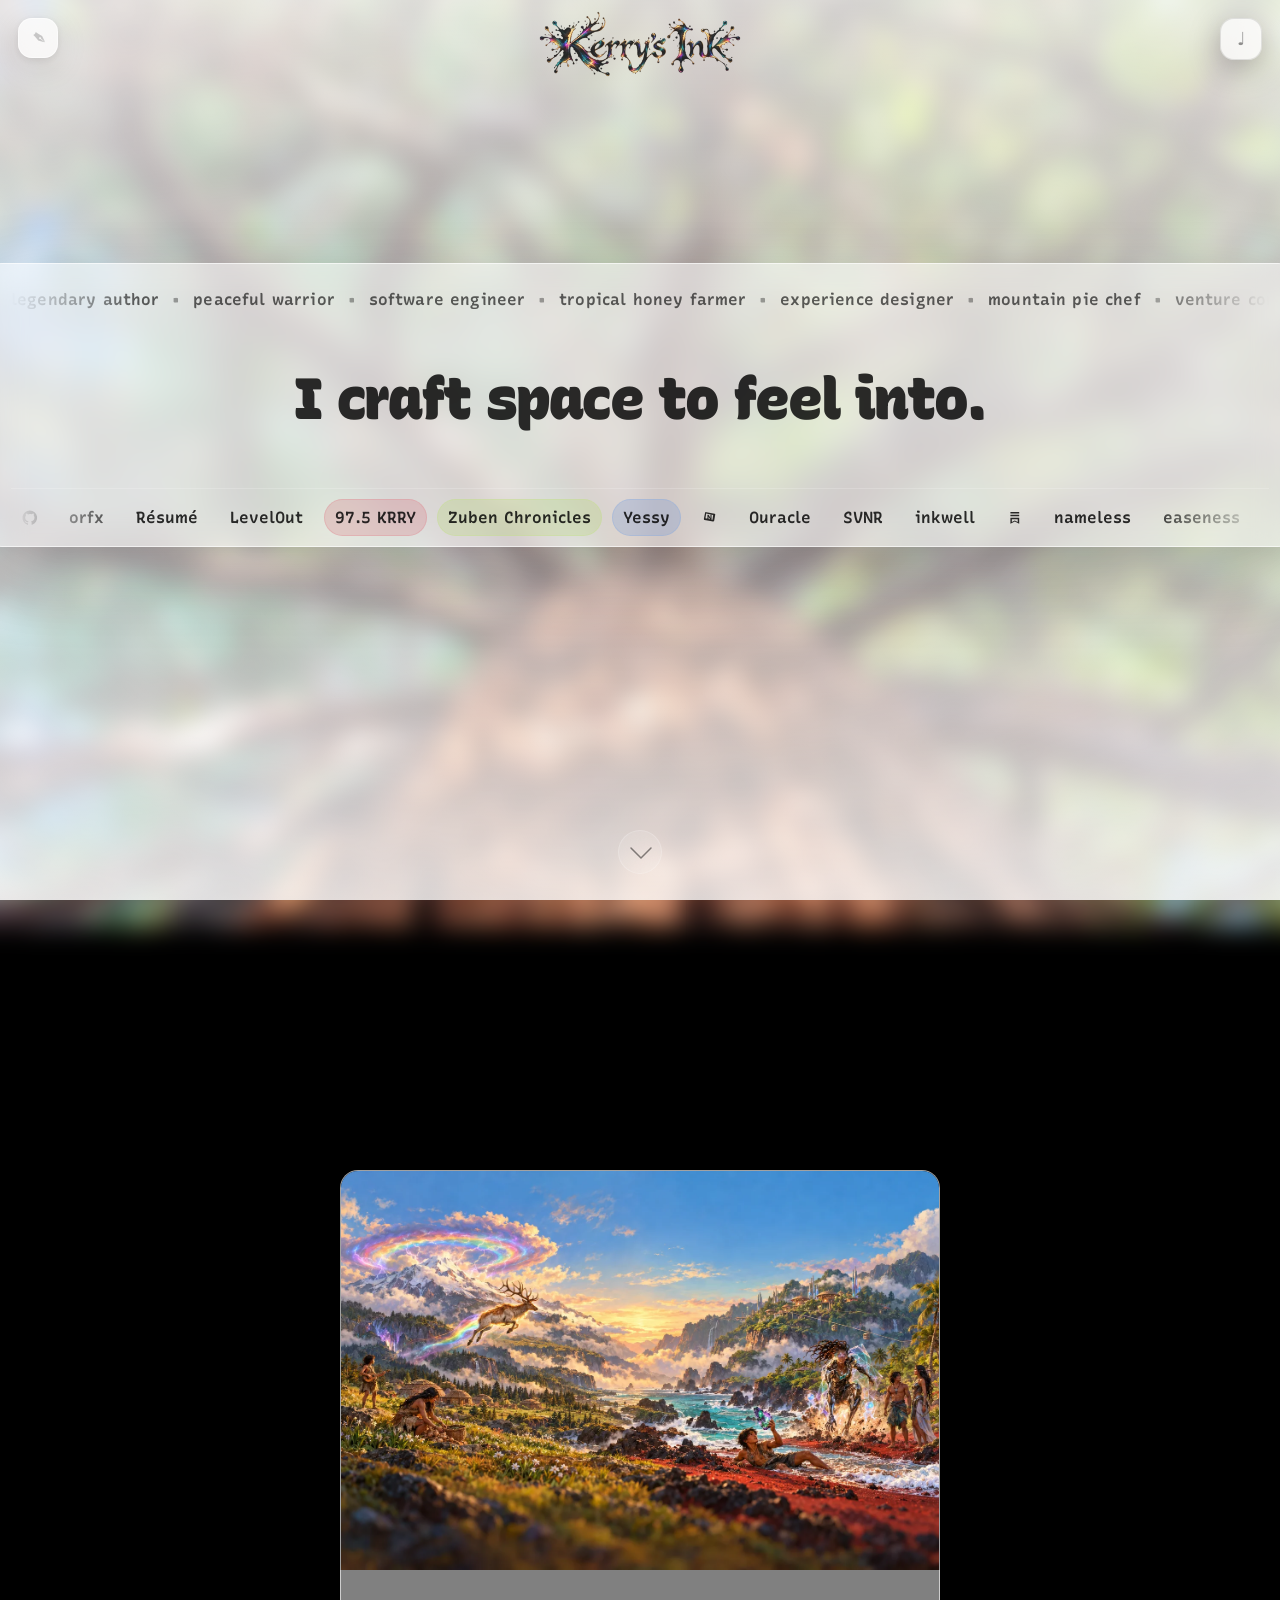
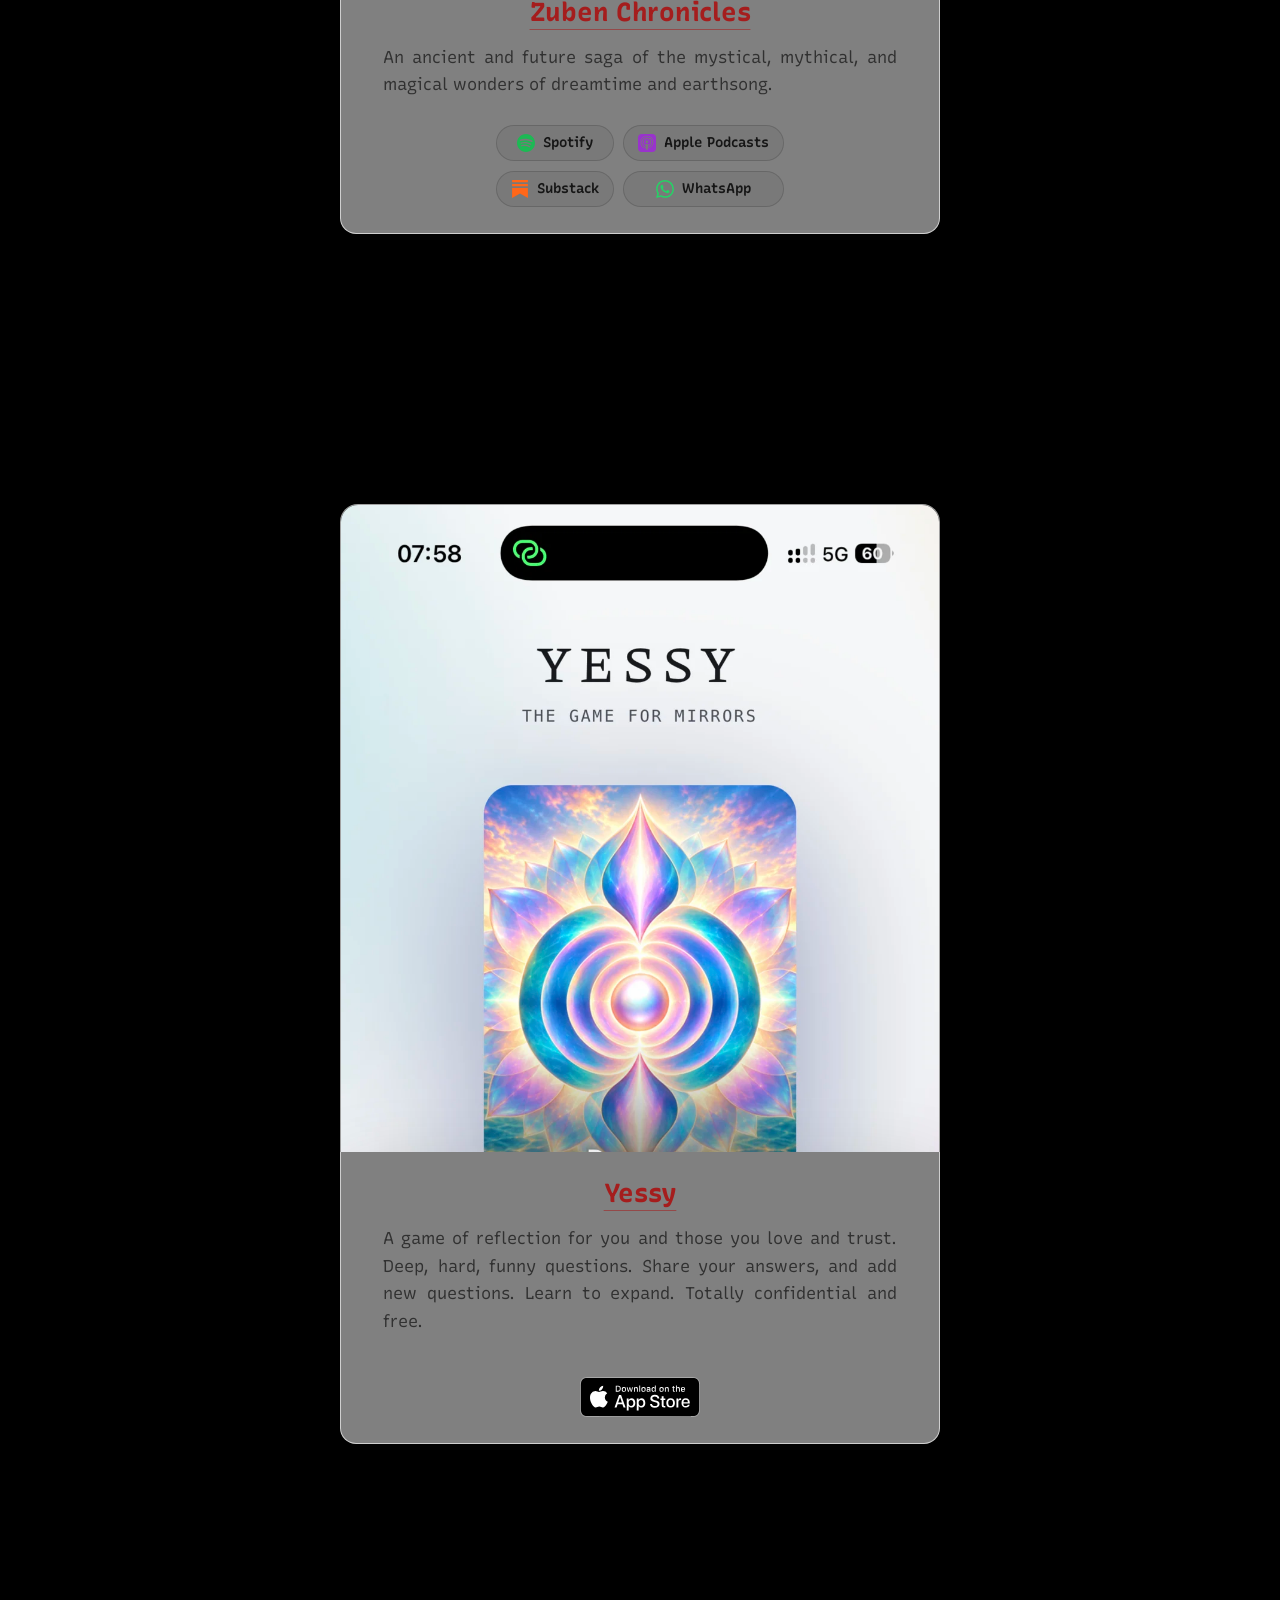
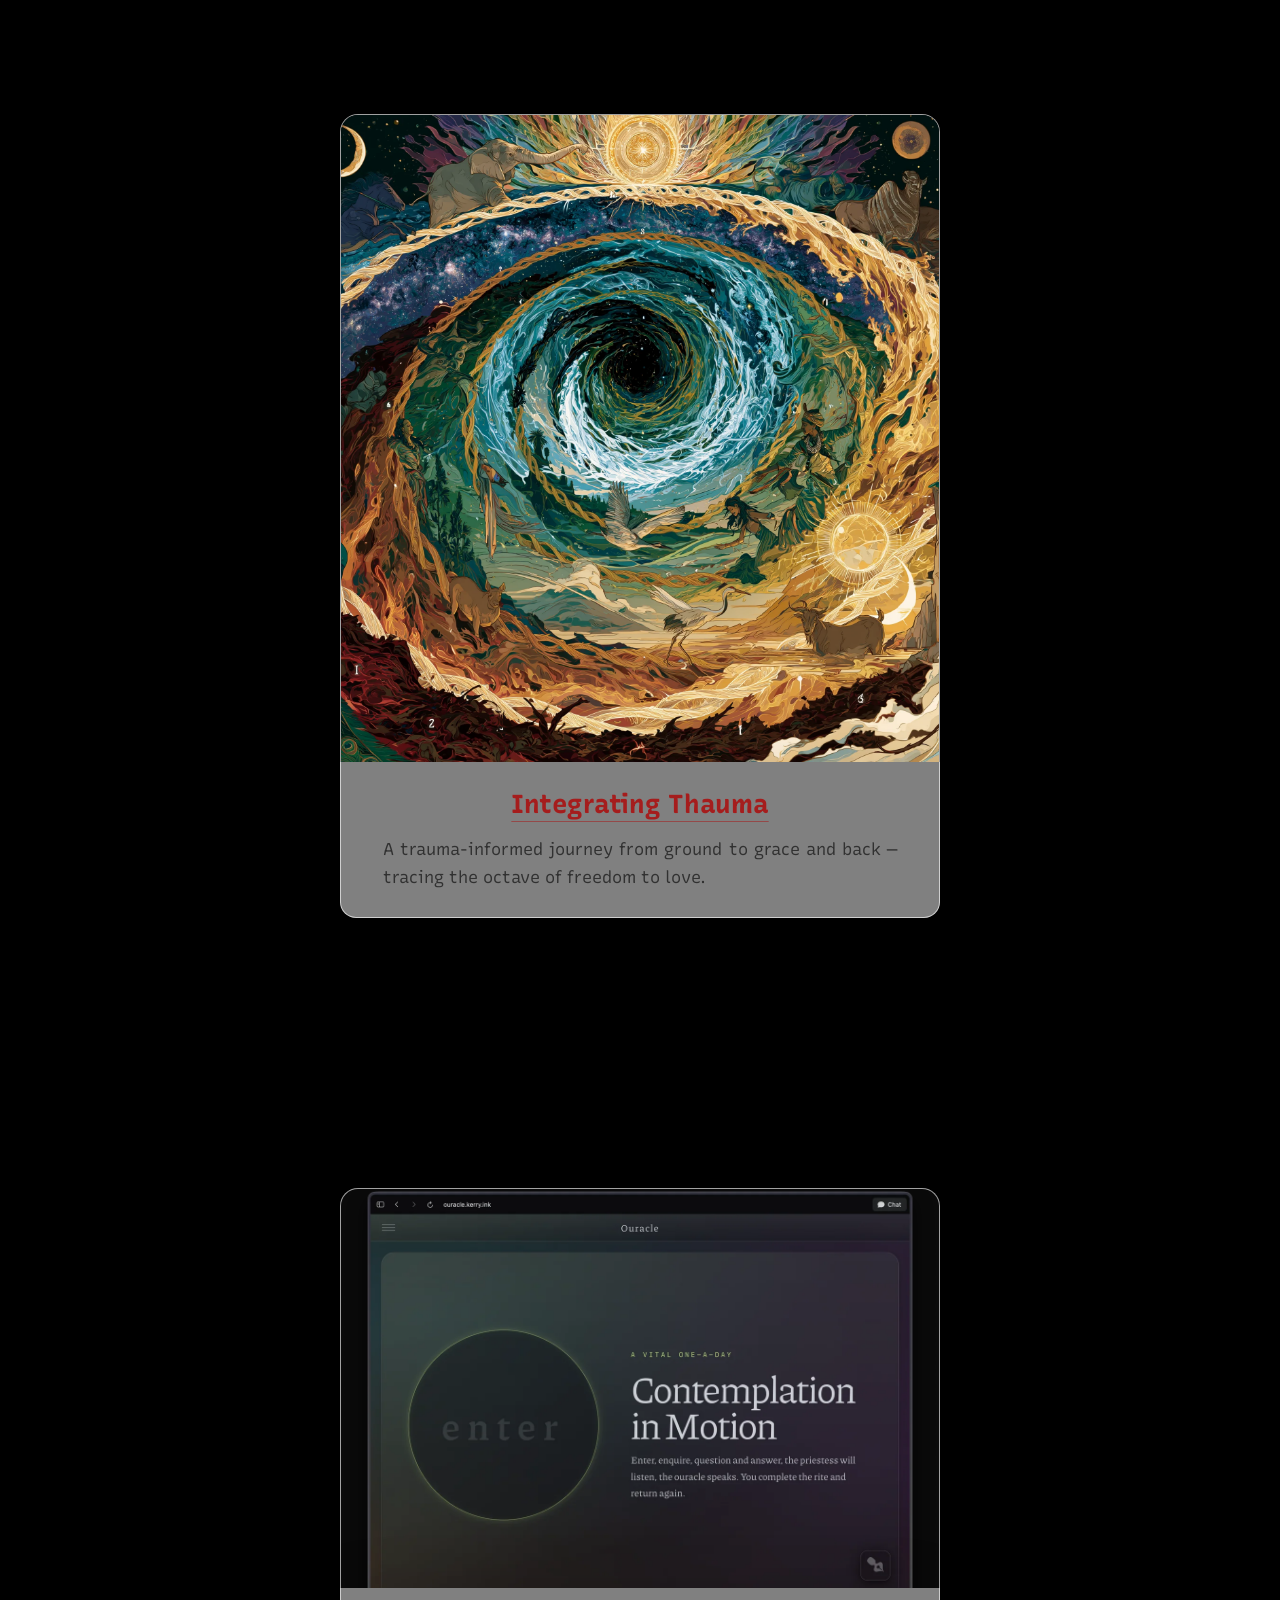
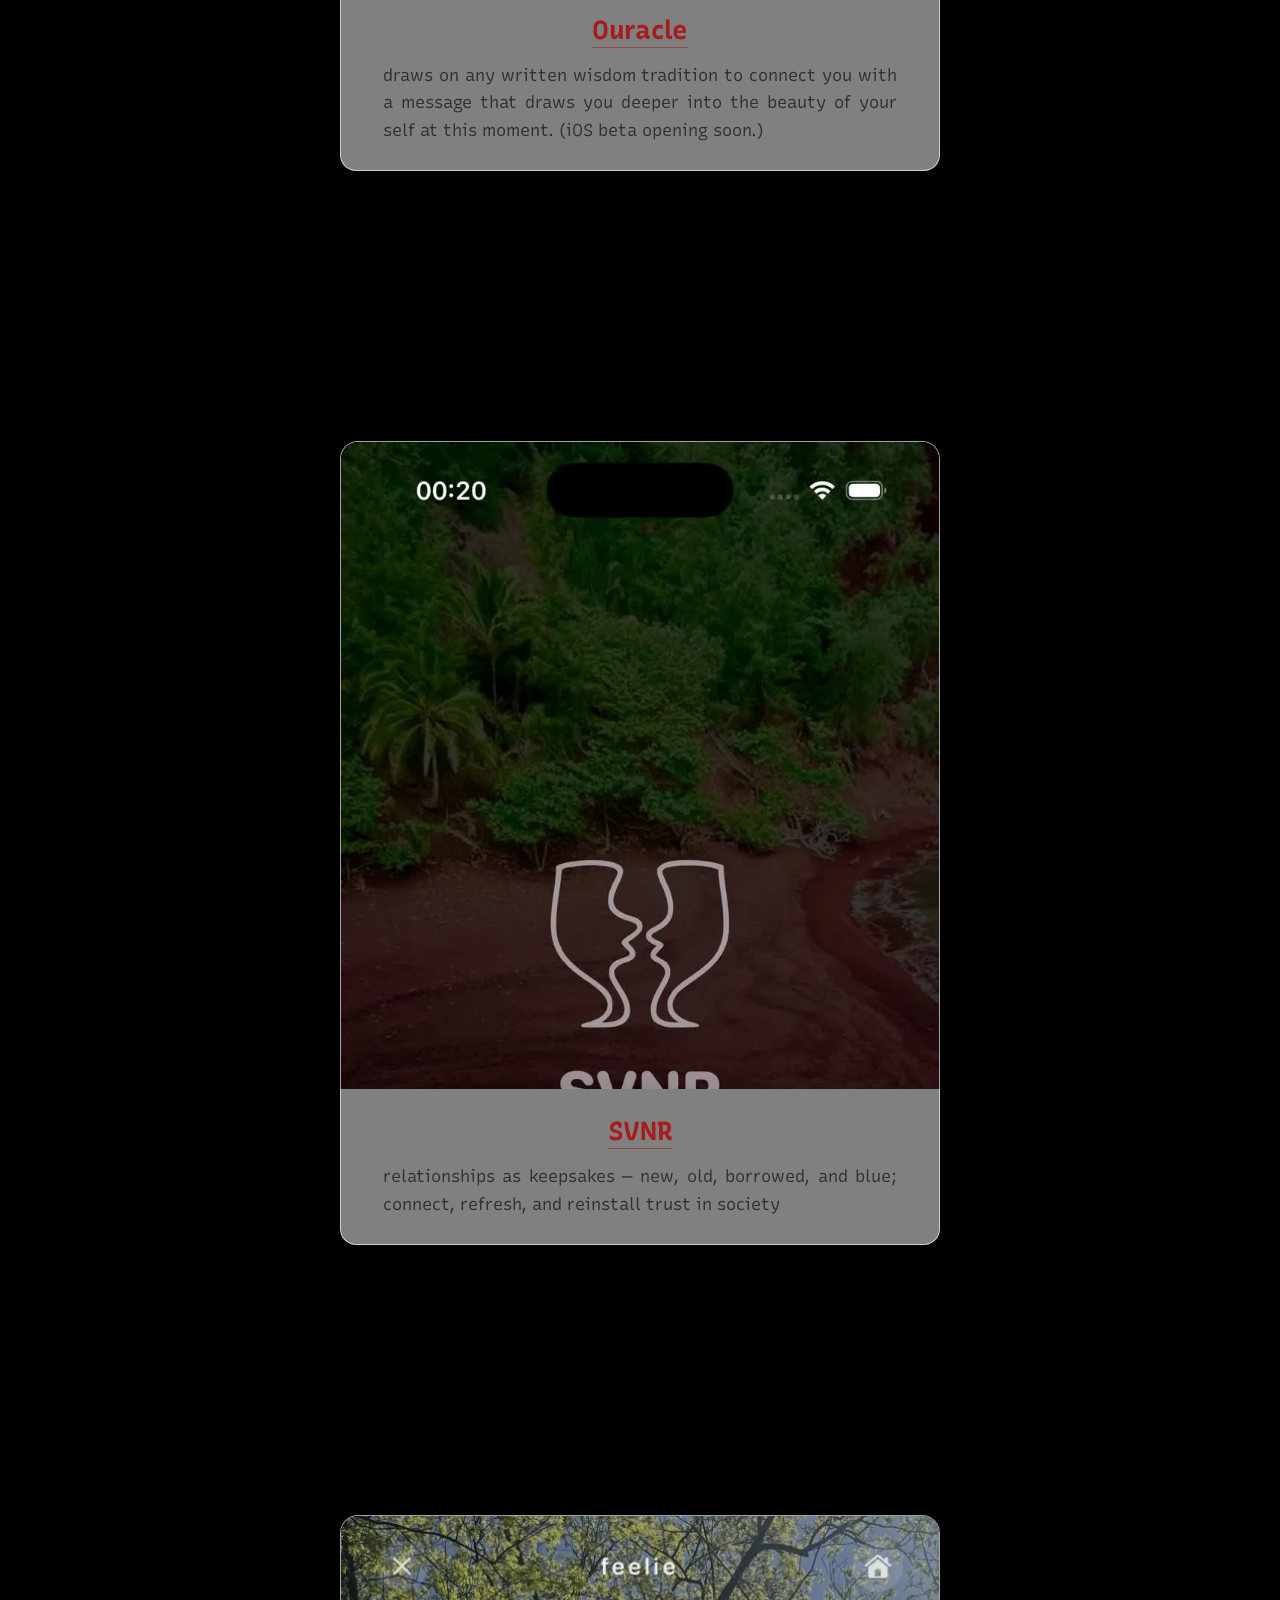
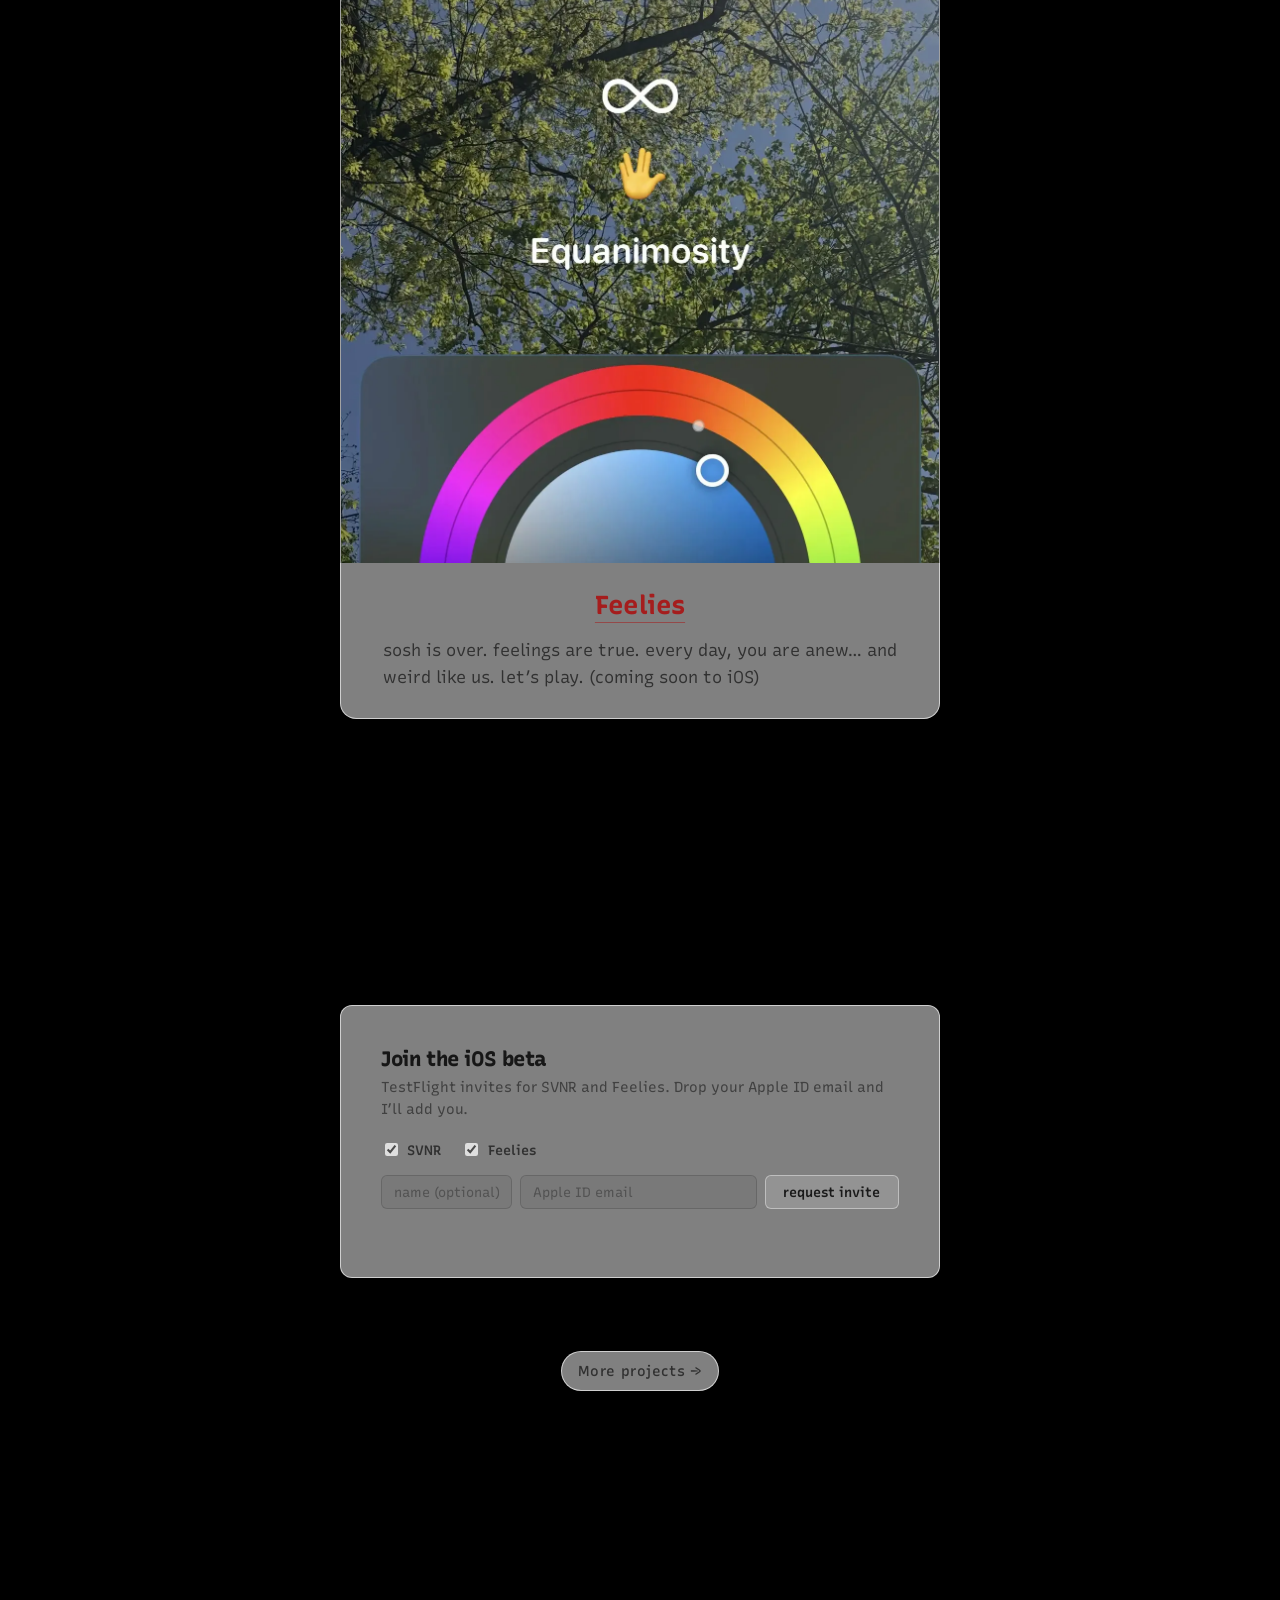
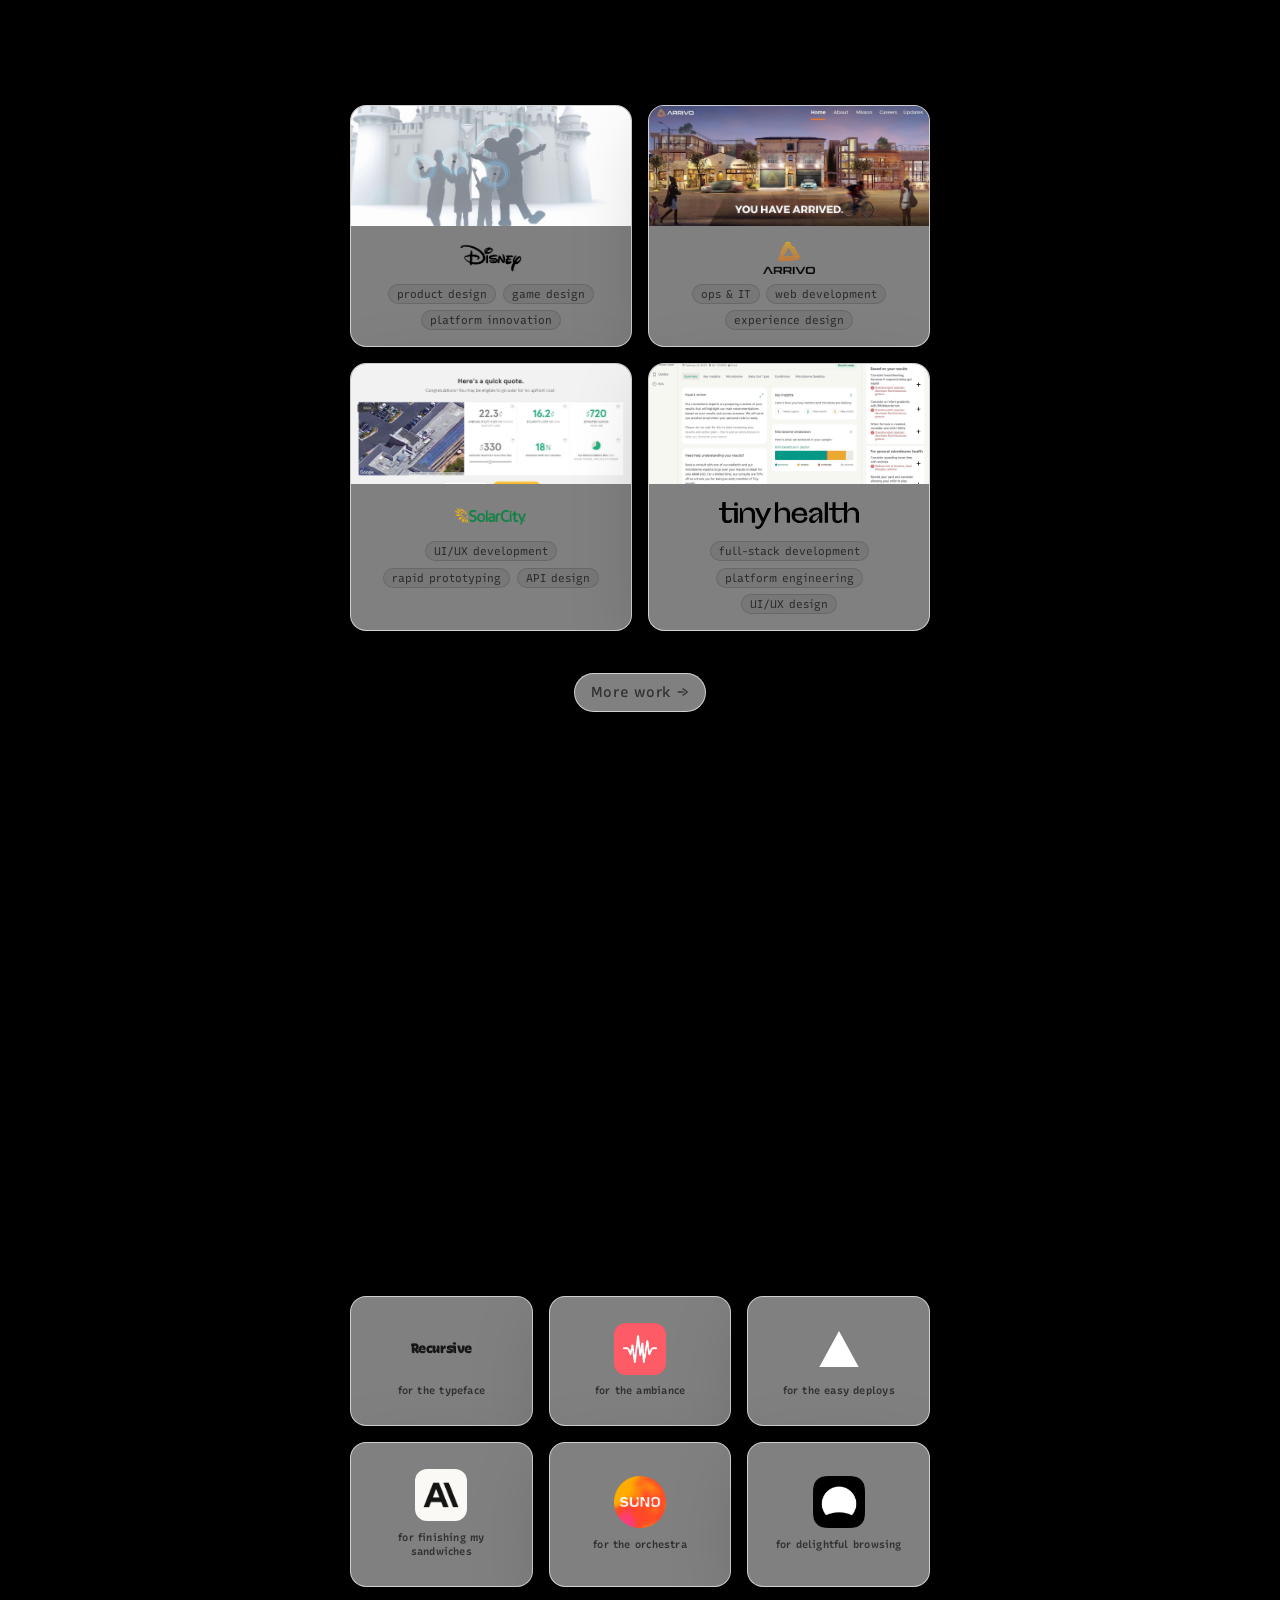
<file: index.html>
<!doctype html>
<html lang="en">
    <head>
        <meta charset="utf-8" />
        <meta name="viewport" content="width=device-width, initial-scale=1" />
        <title>kerry.ink — crafting space to flow freely</title>
        <meta
            name="description"
            content="I build and teach systems that bring play back to work — for innovators, seekers, entrepreneurs, and communities."
        />
        <link rel="canonical" href="https://kerry.ink/" />

        <!-- Open Graph -->
        <meta property="og:type"        content="website" />
        <meta property="og:url"         content="https://kerry.ink/" />
        <meta property="og:title"       content="kerry.ink — crafting space to flow freely" />
        <meta property="og:description" content="I build and teach systems that bring play back to work — for innovators, seekers, entrepreneurs, and communities." />
        <meta property="og:image"       content="https://kerry.ink/assets/og-card.jpg" />
        <meta property="og:image:width"  content="1200" />
        <meta property="og:image:height" content="630" />
        <meta property="og:image:alt"    content="Kerry's Ink — the name in iridescent splashing ink on cream paper" />
        <meta property="og:site_name"    content="Kerry's Ink" />

        <!-- Twitter/X card -->
        <meta name="twitter:card"        content="summary_large_image" />
        <meta name="twitter:title"       content="kerry.ink — crafting space to flow freely" />
        <meta name="twitter:description" content="I build and teach systems that bring play back to work — for innovators, seekers, entrepreneurs, and communities." />
        <meta name="twitter:image"       content="https://kerry.ink/assets/og-card.jpg" />
        <meta name="twitter:image:alt"   content="Kerry's Ink — the name in iridescent splashing ink on cream paper" />

        <!-- Structured data -->
        <script type="application/ld+json">
        {
          "@context": "https://schema.org",
          "@type": "Person",
          "name": "Kerry Alan Snyder",
          "alternateName": "Kerry's Ink",
          "url": "https://kerry.ink",
          "image": "https://kerry.ink/assets/og-card.jpg",
          "email": "hello@kerry.ink",
          "jobTitle": "Consultant, Coach, Developer",
          "sameAs": [
            "https://github.com/krry",
            "https://linkedin.com/in/kerrysnyder",
            "https://instagram.com/kerryourself",
            "https://kerryourself.substack.com"
          ]
        }
        </script>

        <link rel="icon" type="image/png" sizes="32x32" href="/favicon-32.png?v=2">
        <link rel="icon" type="image/png" sizes="512x512" href="/favicon.png?v=2">
        <link rel="shortcut icon" href="/favicon.ico?v=2">
        <link rel="apple-touch-icon" href="/apple-touch-icon.png?v=2">
        <link rel="preconnect" href="https://fonts.googleapis.com" />
        <link rel="preconnect" href="https://fonts.gstatic.com" crossorigin />
        <link href="https://fonts.googleapis.com/css2?family=Recursive:slnt,wght,CASL,CRSV,MONO@-15..0,300..1000,0..1,0..1,0..1&display=swap" rel="stylesheet">

        <link rel="stylesheet" href="./styles.css?v=ys2" />
    </head>
    <body>
        <div class="bg" aria-hidden="true"></div>
        <div class="vignette" aria-hidden="true"></div>
        <div class="ribbon" hidden>
            <p class="ribbon__subtext">Augmented authorship · Agentic development · Prompt engineering</p>
            <p class="ribbon__text">Now offering consulting, coaching, contracts for select clients in summer and fall 2026 · <a class="ribbon__link" href="mailto:hello@kerry.ink">hello@kerry.ink</a></p>
        </div>
        <a class="scroll-cue" href="#projects" aria-label="Scroll to projects">
            <svg viewBox="0 0 44 44" width="44" height="44" aria-hidden="true">
                <path d="M12 17l10 10 10-10" fill="none" stroke="currentColor" stroke-width="1.5" stroke-linecap="round" stroke-linejoin="round" />
            </svg>
        </a>
        <a class="name" href="/" aria-label="Kerry's Ink — home"><img src="./assets/kerry-ink-wordmark.webp" alt="Kerry's Ink" width="720" height="240" /></a>

        <main>
            <!-- First screen: marquee + headline + currently + links -->
            <section class="hero" aria-label="marquee with headline and links">
                <nav class="glass links" aria-label="Links">
                    <div
                        class="marquee marquee--right epithet"
                        aria-label="Epithets"
                        role="status"
                        aria-live="off"
                    >
                        <div class="marquee__track" id="epithetTrack"></div>
                    </div>

                    <h1 class="headline">I craft space to feel into.</h1>

                    <hr class="rule" />

                    <div class="marquee marquee--left" aria-label="Link marquee">
                        <div class="marquee__track links__track" id="linksTrack">
                            <div class="marquee__set">
                                <a
                                    class="link--icon"
                                    href="https://github.com/krry"
                                    title="GitHub · krry"
                                >
                                    <svg class="icon" viewBox="0 0 24 24" aria-hidden="true">
                                        <path fill="currentColor" d="M12 2a10 10 0 0 0-3.16 19.49c.5.09.68-.22.68-.48v-1.7c-2.78.6-3.37-1.17-3.37-1.17-.45-1.14-1.1-1.45-1.1-1.45-.9-.62.07-.61.07-.61 1 .07 1.53 1.03 1.53 1.03.89 1.52 2.34 1.08 2.9.83.09-.64.35-1.08.64-1.33-2.22-.25-4.56-1.11-4.56-4.95 0-1.09.39-1.99 1.03-2.69-.1-.25-.45-1.27.1-2.65 0 0 .84-.27 2.75 1.03A9.5 9.5 0 0 1 12 6.8c.85 0 1.7.11 2.5.33 1.9-1.3 2.74-1.03 2.74-1.03.56 1.38.21 2.4.1 2.65.64.7 1.03 1.6 1.03 2.69 0 3.85-2.34 4.7-4.57 4.95.36.31.68.92.68 1.86v2.76c0 .27.18.58.69.48A10 10 0 0 0 12 2Z"/>
                                    </svg>
                                    <span class="sr-only">GitHub</span>
                                </a>
                                <a href="https://orfx.kerry.ink">orfx</a>
                                <a href="./assets/resume-kerry-alan-snyder-2026.pdf">Résumé</a>
                                <a href="https://level.out.kerry.ink">LevelOut</a>
                                <a class="link--shen" href="https://suno.com/playlist/f63b96cf-43c5-4e42-aacb-23cbfd1e6b28">97.5 KRRY</a>
                                <a class="link--qi" href="https://zuben.kerry.ink">Zuben Chronicles</a>

                                <a class="link--jing" href="https://yessy.kerry.ink">Yessy</a>

                                <a
                                    class="link--icon"
                                    href="https://kerryourself.notion.site/fullsmile-manifesto-98c979b5aad1458a8aa671faaf00d454?source=copy_link"
                                    title="Notion · Fullsmile Manifesto"
                                >
                                    <svg class="icon" viewBox="0 0 24 24" aria-hidden="true">
                                        <path fill="currentColor" d="M4.46 4.19c.28-.24.69-.23 1.03-.16l13.07 2.4c.58.1.98.66.88 1.24l-1.46 8.42c-.13.74-.86 1.24-1.6 1.1L4.9 14.99c-.68-.13-1.12-.78-.99-1.46L5.6 4.8c.06-.26.2-.48.4-.61Zm2.6 2.1-.98 6.48 9.6 1.8.92-6.36-9.54-1.92Zm1.74 1.7h1.6l2.5 4.14V7.99h1.5v6.78h-1.6l-2.5-4.17v4.17h-1.5V7.99Z"/>
                                    </svg>
                                    <span class="sr-only">Notion</span>
                                </a>

                                <a href="https://ouracle.kerry.ink">Ouracle</a>
                                <a href="https://svnr.kerry.ink">SVNR</a>
                                <a href="https://inkwell.kerry.ink">inkwell</a>

                                <a
                                    class="link--icon"
                                    href="https://kerryourself.substack.com/"
                                    title="Substack · Kerry's Ink"
                                >
                                    <svg class="icon" viewBox="0 0 24 24" aria-hidden="true">
                                        <path fill="currentColor" d="M6 4h12v2H6V4Zm0 4h12v2H6V8Zm0 4h12v8l-6-3-6 3v-8Zm2 2v3.76l4-2 4 2V14H8Z"/>
                                    </svg>
                                    <span class="sr-only">Substack</span>
                                </a>

                                <a href="https://nameless.kerry.ink">nameless</a>
                                <a href="https://easeness.kerry.ink">easeness</a>

                                <a
                                    class="link--icon"
                                    href="https://instagram.com/kerryourself"
                                    title="Instagram"
                                >
                                    <svg class="icon" viewBox="0 0 24 24" aria-hidden="true">
                                        <path fill="currentColor" d="M7.5 2h9A5.5 5.5 0 0 1 22 7.5v9A5.5 5.5 0 0 1 16.5 22h-9A5.5 5.5 0 0 1 2 16.5v-9A5.5 5.5 0 0 1 7.5 2Zm0 2A3.5 3.5 0 0 0 4 7.5v9A3.5 3.5 0 0 0 7.5 20h9a3.5 3.5 0 0 0 3.5-3.5v-9A3.5 3.5 0 0 0 16.5 4h-9ZM12 7a5 5 0 1 1 0 10 5 5 0 0 1 0-10Zm0 2a3 3 0 1 0 0 6 3 3 0 0 0 0-6Zm5.6-2.15a1.15 1.15 0 1 1 0 2.3 1.15 1.15 0 0 1 0-2.3Z"/>
                                    </svg>
                                    <span class="sr-only">Instagram</span>
                                </a>

                                <a
                                    class="link--icon"
                                    href="https://www.goodreads.com/kerryourself"
                                    title="Goodreads · kerryourself"
                                >
                                    <svg class="icon" viewBox="0 0 24 24" aria-hidden="true">
                                        <path fill="currentColor" d="M7 3h9a2 2 0 0 1 2 2v14a2 2 0 0 1-2 2H7a1 1 0 0 1-1-1V4a1 1 0 0 1 1-1Zm1 2v14h8V5H8Zm2.2 3.2c.5-.5 1.2-.8 2-.8 1.6 0 2.8 1.2 2.8 2.9v2.8c0 1.7-1.2 2.9-2.8 2.9-.8 0-1.5-.3-2-.8v.5h-1.4V8.6h1.4v-.4Zm1.7.6c-1 0-1.7.8-1.7 1.9v2.4c0 1.1.7 1.9 1.7 1.9s1.7-.8 1.7-1.9v-2.4c0-1.1-.7-1.9-1.7-1.9Z"/>
                                    </svg>
                                    <span class="sr-only">Goodreads</span>
                                </a>

                                <span><a href="https://dev.kerry.ink">dev</a><a href="https://old.krry.dev">v1</a></span>

                                <a
                                    class="link--icon"
                                    href="https://linkedin.com/in/kerrysnyder"
                                    title="LinkedIn · Kerry Snyder"
                                >
                                    <svg class="icon" viewBox="0 0 24 24" aria-hidden="true">
                                        <path fill="currentColor" d="M19 3A2 2 0 0 1 21 5v14a2 2 0 0 1-2 2H5a2 2 0 0 1-2-2V5a2 2 0 0 1 2-2h14ZM8.34 18.34V10.1H5.6v8.24h2.74ZM6.97 8.87a1.6 1.6 0 1 0 0-3.2 1.6 1.6 0 0 0 0 3.2ZM18.4 18.34v-4.5c0-2.41-1.29-3.53-3-3.53-1.38 0-2 .76-2.35 1.3V10.1h-2.64v8.24h2.64v-4.1c0-1.08.2-2.12 1.55-2.12 1.33 0 1.35 1.24 1.35 2.19v4.03h2.45Z"/>
                                    </svg>
                                    <span class="sr-only">LinkedIn</span>
                                </a>
                            </div>
                        </div>
                    </div>
                </nav>
            </section>

            <!-- Constellation — featured projects -->
            <section class="constellation" id="projects" aria-label="Projects">

                <div class="project">
                    <figure class="project__shot project__shot--wide">
                        <img src="./assets/shots/zuben-panorama.webp" alt="Zuben Chronicles — a leaping elk trailing a rainbow above a mountain valley, with villagers on one shore and a crystalline figure rising from a red-sand beach on the other" loading="lazy" />
                    </figure>
                    <div class="glass project__card">
                        <a href="https://zuben.kerry.ink" class="project__name">Zuben Chronicles</a>
                        <p class="project__desc">An ancient and future saga of the mystical, mythical, and magical wonders of dreamtime and earthsong.</p>
                        <p class="project__date">Companion story to Integrating Thauma ➠ publishing daily on Substack</p>
                        <div class="project__links">
                            <a href="https://open.spotify.com/show/4btc1gToFg3lQV5upcKu2R" class="project__link" aria-label="Listen on Spotify" title="Listen on Spotify"><img src="./assets/brands/spotify.svg" alt="" width="18" height="18" loading="lazy" /><span>Spotify</span></a>
                            <a href="https://podcasts.apple.com/us/podcast/zuben-chronicles/id6818298286" class="project__link" aria-label="Listen on Apple Podcasts" title="Listen on Apple Podcasts"><img src="./assets/brands/applepodcasts.svg" alt="" width="18" height="18" loading="lazy" /><span>Apple Podcasts</span></a>
                            <a href="https://kerryourself.substack.com/podcast" class="project__link" aria-label="Read and listen on Substack" title="Read and listen on Substack"><img src="./assets/brands/substack.svg" alt="" width="18" height="18" loading="lazy" /><span>Substack</span></a>
                            <a href="https://chat.whatsapp.com/D6Va0yOPmaM0y9XpPyn2GK?s=sh&amp;p=i&amp;mlu=0" class="project__link" aria-label="Join the book club on WhatsApp" title="Join the book club on WhatsApp"><img src="./assets/brands/whatsapp.svg" alt="" width="18" height="18" loading="lazy" /><span>WhatsApp</span></a>
                        </div>
                    </div>
                </div>

                <div class="project">
                    <figure class="project__shot">
                        <picture>
                            <source srcset="./assets/shots/yessy-dark.webp" media="(prefers-color-scheme: dark)" />
                            <img src="./assets/shots/yessy-light.webp" alt="Yessy app screenshot" width="1000" height="2174" loading="lazy" />
                        </picture>
                    </figure>
                    <div class="glass project__card">
                        <a href="https://yessy.kerry.ink" class="project__name">Yessy</a>
                        <p class="project__desc">A game of reflection for you and those you love and trust. Deep, hard, funny questions. Share your answers, and add new questions. Learn to expand. Totally confidential and free.</p>
                        <p class="project__date">Conceived August 2026 ➠ iOS</p>
                        <a href="https://apps.apple.com/us/app/yessy/id6811156153" class="project__badge" aria-label="Download Yessy on the App Store">
                            <picture>
                                <source srcset="./assets/app-store-badge-white.svg" media="(prefers-color-scheme: dark)" />
                                <img src="./assets/app-store-badge-black.svg" alt="Download on the App Store" width="120" height="40" loading="lazy" />
                            </picture>
                        </a>
                    </div>
                </div>

                <div class="project">
                    <figure class="project__shot">
                        <img src="./assets/thauma-hero.webp" alt="Thauma Integration — a trauma-informed journey from ground to grace and back" loading="lazy" />
                    </figure>
                    <div class="glass project__card">
                        <a href="https://thauma.kerry.ink" class="project__name">Integrating Thauma</a>
                        <p class="project__desc">A trauma-informed journey from ground to grace and back — tracing the octave of freedom to love.</p>
                        <p class="project__date">Ten Greek loves, ten frequencies — a book, audiobook, and talks</p>
                    </div>
                </div>

                <div class="project">
                    <figure class="project__shot project__shot--wide">
                        <video data-src="./assets/shots/ouracle.mp4" poster="./assets/shots/ouracle-poster.webp" autoplay loop muted playsinline preload="none"></video>
                    </figure>
                    <div class="glass project__card">
                        <a href="https://ouracle.kerry.ink" class="project__name">Ouracle</a>
                        <p class="project__desc">draws on any written wisdom tradition to connect you with a message that draws you deeper into the beauty of your self at this moment. (iOS beta opening soon.)</p>
                        <p class="project__date">Conceived and developed since March 2026 ➠</p>
                    </div>
                </div>

                <div class="project">
                    <figure class="project__shot">
                        <video data-src="./assets/shots/svnr.mp4" poster="./assets/shots/svnr-poster.webp" autoplay loop muted playsinline preload="none"></video>
                    </figure>
                    <div class="glass project__card">
                        <a href="https://svnr.kerry.ink" class="project__name">SVNR</a>
                        <p class="project__desc">relationships as keepsakes — new, old, borrowed, and blue; connect, refresh, and reinstall trust in society</p>
                        <p class="project__date">Conceived January 2026 ➠ iOS beta by March</p>
                    </div>
                </div>

                <div class="project">
                    <figure class="project__shot">
                        <img src="./assets/shots/vesta-teaser.webp" alt="Feelies app screenshot" loading="lazy" />
                    </figure>
                    <div class="glass project__card">
                        <a href="https://feelies.kerry.ink" class="project__name">Feelies</a>
                        <p class="project__desc">sosh is over. feelings are true. every day, you are anew… and weird like us. let’s play. (coming soon to iOS)</p>
                        <p class="project__date">Conceived and prototyped in April 2026, in 2 days</p>
                    </div>
                </div>

                <section class="beta-signup glass" id="beta">
                    <h3 class="beta-signup__heading">Join the iOS beta</h3>
                    <p class="beta-signup__sub">TestFlight invites for SVNR and Feelies. Drop your Apple ID email and I’ll add you.</p>
                    <form class="beta-signup__form" id="betaForm">
                        <div class="beta-signup__checks">
                            <label class="beta-signup__check">
                                <input type="checkbox" name="apps" value="SVNR" checked />
                                <span>SVNR</span>
                            </label>
                            <label class="beta-signup__check">
                                <input type="checkbox" name="apps" value="Feelies" checked />
                                <span>Feelies</span>
                            </label>
                        </div>
                        <div class="beta-signup__row">
                            <input type="text" name="name" placeholder="name (optional)" class="beta-signup__input" autocomplete="name" />
                            <input type="email" name="email" placeholder="Apple ID email" class="beta-signup__input beta-signup__input--email" required autocomplete="email" />
                            <button type="submit" class="beta-signup__btn">request invite</button>
                        </div>
                        <p class="beta-signup__status" aria-live="polite"></p>
                    </form>
                </section>

            </section>
            <div class="more-link-wrap">
                <a href="/projects" class="more-link">More projects →</a>
            </div>
            <hr class="fleur" />

            <!-- Work teaser -->
            <section class="work-teaser" aria-label="Selected work">
                <h2 class="work-teaser__heading">Selected work</h2>
                <div class="work-teaser__grid">

                    <a class="glass work-card" href="https://disney.com" target="_blank" rel="noopener" aria-label="Disney Interactive">
                        <img class="work-card__thumb" src="./assets/work/disney/disney-01.jpg" alt="">
                        <div class="work-card__body">
                            <picture>
                                <source srcset="./assets/work/disney/logo-disney.png" media="(prefers-color-scheme: light)">
                                <img class="work-card__logo" src="./assets/work/disney/logo-disney-dark.png" alt="Disney Interactive">
                            </picture>
                            <ul class="work-card__skills">
                                <li class="skill-chip">product design</li>
                                <li class="skill-chip">game design</li>
                                <li class="skill-chip">platform innovation</li>
                            </ul>
                        </div>
                    </a>

                    <a class="glass work-card" href="https://arrivo-loop.com" target="_blank" rel="noopener" aria-label="Arrivo Hyperloop">
                        <img class="work-card__thumb" src="./assets/work/arrivo/arrivo-01.jpg" alt="">
                        <div class="work-card__body">
                            <picture>
                                <source srcset="./assets/work/arrivo/logo-arrivo.png" media="(prefers-color-scheme: light)">
                                <img class="work-card__logo" src="./assets/work/arrivo/logo-arrivo-dark.png" alt="Arrivo Hyperloop">
                            </picture>
                            <ul class="work-card__skills">
                                <li class="skill-chip">ops & IT</li>
                                <li class="skill-chip">web development</li>
                                <li class="skill-chip">experience design</li>
                            </ul>
                        </div>
                    </a>

                    <a class="glass work-card" href="https://tesla.com/energy" target="_blank" rel="noopener" aria-label="SolarCity (now Tesla)">
                        <img class="work-card__thumb" src="./assets/work/solarcity/solarcity-01.jpg" alt="">
                        <div class="work-card__body">
                            <picture>
                                <source srcset="./assets/work/solarcity/logo-solarcity.png" media="(prefers-color-scheme: light)">
                                <img class="work-card__logo" src="./assets/work/solarcity/logo-solarcity-dark.png" alt="SolarCity (now Tesla)">
                            </picture>
                            <ul class="work-card__skills">
                                <li class="skill-chip">UI/UX development</li>
                                <li class="skill-chip">rapid prototyping</li>
                                <li class="skill-chip">API design</li>
                            </ul>
                        </div>
                    </a>

                    <a class="glass work-card" href="https://tinyhealth.com" target="_blank" rel="noopener" aria-label="Tiny Health">
                        <img class="work-card__thumb" src="./assets/work/tiny-health/tiny-health-01.jpg" alt="">
                        <div class="work-card__body">
                            <img class="work-card__logo work-logo--invert-dark" src="./assets/work/tiny-health/logo-tiny-health.svg" alt="Tiny Health">
                            <ul class="work-card__skills">
                                <li class="skill-chip">full-stack development</li>
                                <li class="skill-chip">platform engineering</li>
                                <li class="skill-chip">UI/UX design</li>
                            </ul>
                        </div>
                    </a>

                </div>
                <div class="more-link-wrap">
                    <a href="/work" class="more-link">More work →</a>
                </div>
            </section>
            <hr class="fleur" />

            <section class="gratitude">
                <h2 class="work-teaser__heading">Thanks to…</h2>
                <div class="gratitude__grid">
                    <a class="glass gratitude-cell" href="https://www.recursive.design" target="_blank" rel="noopener" aria-label="Recursive">
                        <span class="gratitude-cell__wordmark">Recursive</span>
                        <span class="gratitude-cell__caption">for the typeface</span>
                    </a>
                    <a class="glass gratitude-cell" href="https://freesound.org" target="_blank" rel="noopener" aria-label="Freesound">
                        <img class="gratitude-cell__logo" src="./assets/gratitude/freesound.png" alt="Freesound">
                        <span class="gratitude-cell__caption">for the ambiance</span>
                    </a>
                    <a class="glass gratitude-cell" href="https://vercel.com" target="_blank" rel="noopener" aria-label="Vercel">
                        <img class="gratitude-cell__logo gratitude-cell__logo--mono" src="./assets/gratitude/vercel.svg" alt="Vercel">
                        <span class="gratitude-cell__caption">for the easy deploys</span>
                    </a>
                    <a class="glass gratitude-cell" href="https://anthropic.com" target="_blank" rel="noopener" aria-label="Claude">
                        <img class="gratitude-cell__logo" src="./assets/gratitude/anthropic.png" alt="Claude">
                        <span class="gratitude-cell__caption">for finishing my sandwiches</span>
                    </a>
                    <a class="glass gratitude-cell" href="https://suno.com" target="_blank" rel="noopener" aria-label="Suno">
                        <img class="gratitude-cell__logo" src="./assets/gratitude/suno.png" alt="Suno">
                        <span class="gratitude-cell__caption">for the orchestra</span>
                    </a>
                    <a class="glass gratitude-cell" href="https://diabrowser.com" target="_blank" rel="noopener" aria-label="Dia">
                        <img class="gratitude-cell__logo" src="./assets/gratitude/dia.svg" alt="Dia">
                        <span class="gratitude-cell__caption">for delightful browsing</span>
                    </a>
                </div>
            </section>
        </main>
        <footer>
            <span class="flipX">&copy;</span>
            <span>KAS</span>
            <span id="year"></span>
        </footer>

        <dialog class="lightbox" id="lightbox" aria-label="Full image">
            <div class="lightbox__media"></div>
        </dialog>

        <!-- Ambient Widget -->
        <ambient-widget scene="binaural" position="top-right" theme="auto"></ambient-widget>
        <script src="./widgets/ambient/ambient.wc.js"></script>

        <!-- Webring Widget -->
        <script src="./widgets/webring/webring.wc.js" position="bottom-right"></script>
        <webring-widget
            data-source="./widgets/webring/webring.json"
            theme="auto"
            size="small"
            position="top-left"
        ></webring-widget>

        <script type="module" src="./main.js?v=epi1"></script>
    </body>
</html>
</file>
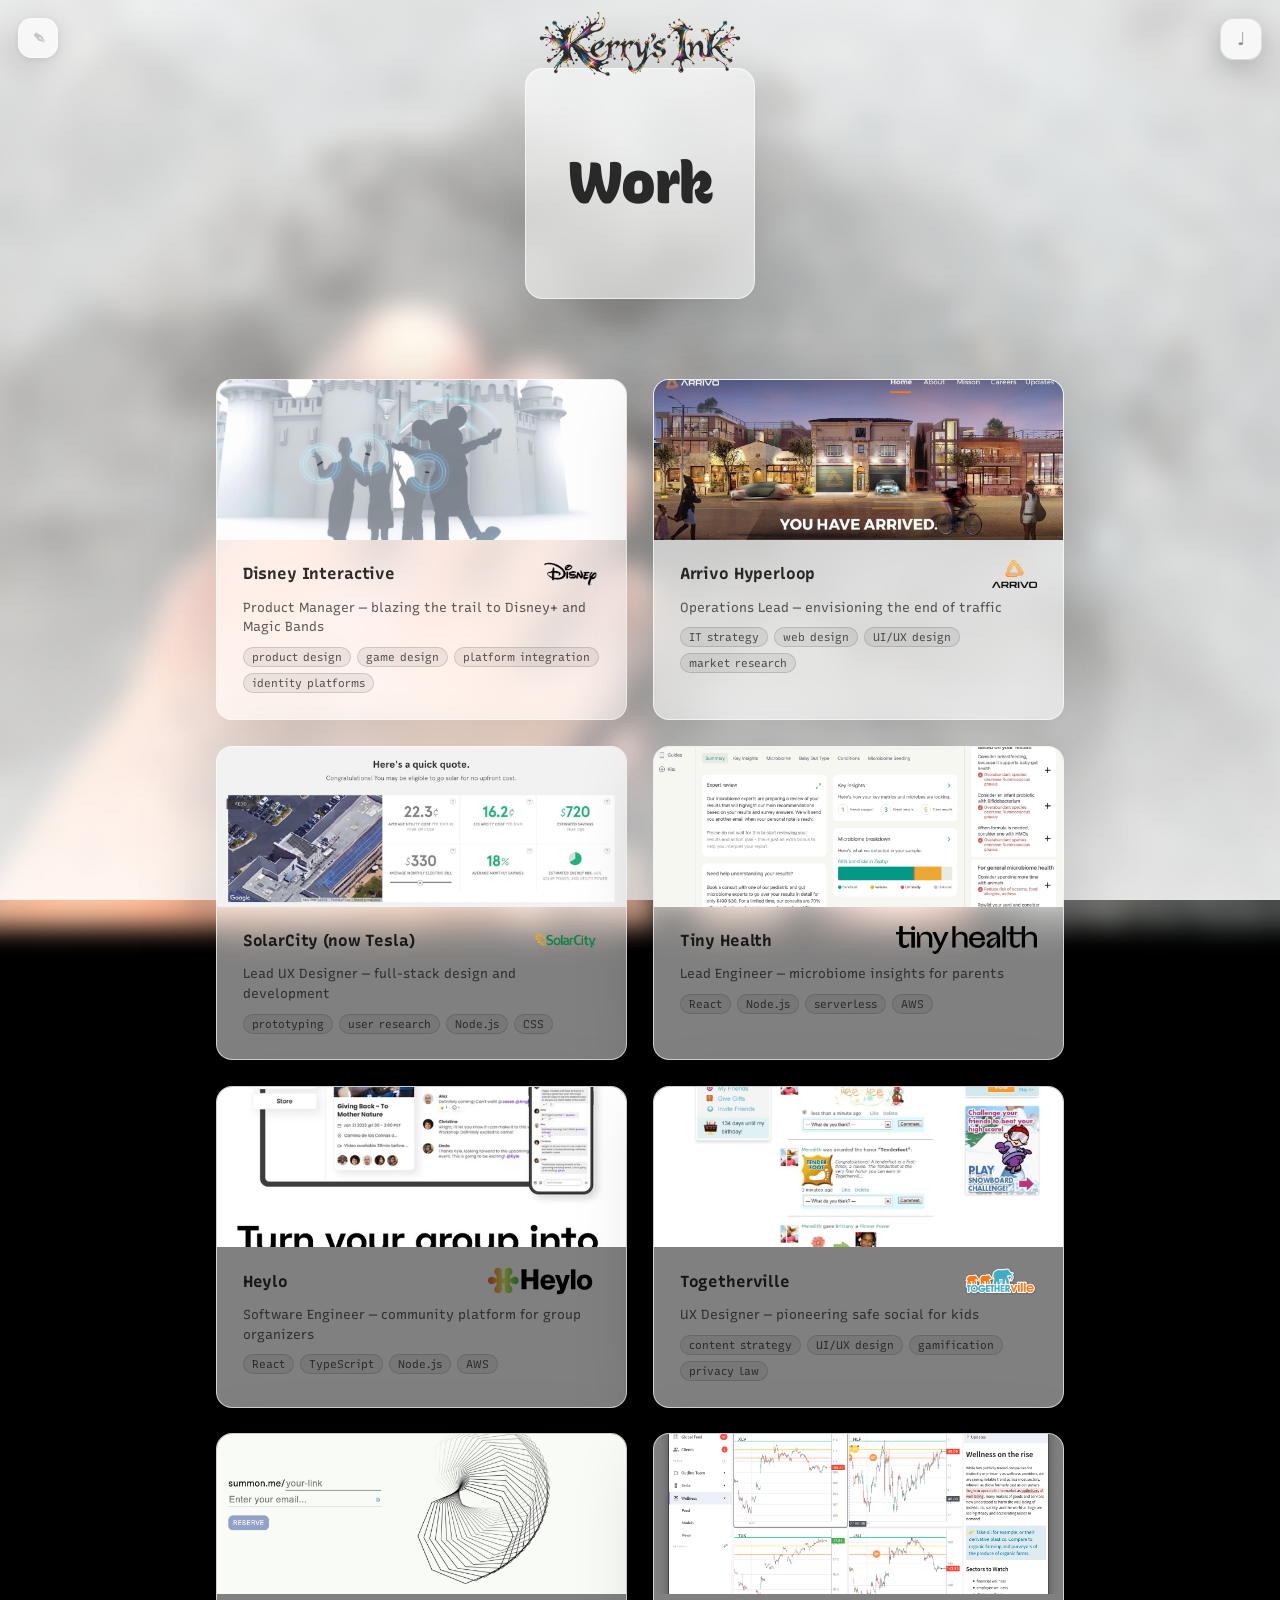
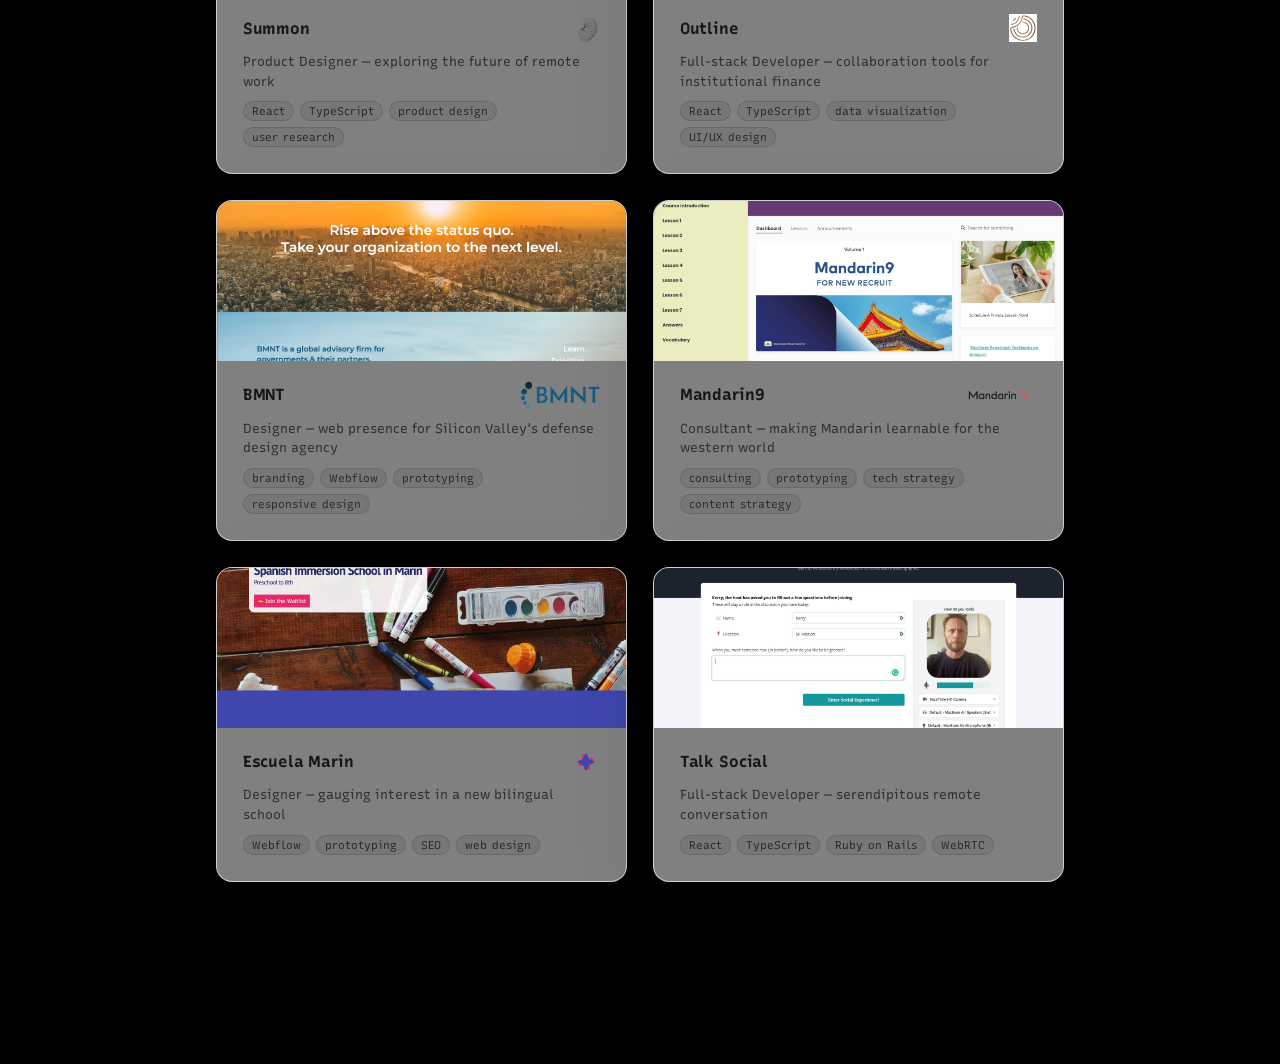
<file: work.html>
<!doctype html>
<html lang="en">
    <head>
        <meta charset="utf-8" />
        <meta name="viewport" content="width=device-width, initial-scale=1" />
        <title>kerry.ink • Work — Kerry Alan Snyder</title>
        <meta name="description" content="Client work and employment history — Kerry Alan Snyder, software engineer and experience designer." />
        <link rel="canonical" href="https://kerry.ink/work" />
        <meta property="og:type"        content="website" />
        <meta property="og:url"         content="https://kerry.ink/work" />
        <meta property="og:title"       content="kerry.ink • Work — Kerry Alan Snyder" />
        <meta property="og:description" content="Client work and employment history — Kerry Alan Snyder, software engineer and experience designer." />
        <meta property="og:image"       content="https://kerry.ink/assets/og-card.jpg" />
        <meta property="og:image:width"  content="1200" />
        <meta property="og:image:height" content="630" />
        <meta property="og:image:alt"    content="Kerry's Ink — the name in iridescent splashing ink on cream paper" />
        <meta property="og:site_name"    content="Kerry's Ink" />
        <meta name="twitter:card"        content="summary_large_image" />
        <meta name="twitter:title"       content="kerry.ink • Work — Kerry Alan Snyder" />
        <meta name="twitter:description" content="Client work and employment history — Kerry Alan Snyder, software engineer and experience designer." />
        <meta name="twitter:image"       content="https://kerry.ink/assets/og-card.jpg" />
        <meta name="twitter:image:alt"   content="Kerry's Ink — the name in iridescent splashing ink on cream paper" />
        <link rel="icon" type="image/png" sizes="32x32" href="/favicon-32.png?v=2">
        <link rel="icon" type="image/png" sizes="512x512" href="/favicon.png?v=2">
        <link rel="shortcut icon" href="/favicon.ico?v=2">
        <link rel="apple-touch-icon" href="/apple-touch-icon.png?v=2">
        <link rel="preconnect" href="https://fonts.googleapis.com" />
        <link rel="preconnect" href="https://fonts.gstatic.com" crossorigin />
        <link href="https://fonts.googleapis.com/css2?family=Recursive:slnt,wght,CASL,CRSV,MONO@-15..0,300..1000,0..1,0..1,0..1&display=swap" rel="stylesheet">
        <link rel="stylesheet" href="./styles.css?v=wm1" />
    </head>
    <body>
        <div class="bg" aria-hidden="true"></div>
        <div class="vignette" aria-hidden="true"></div>
        <a class="name" href="/" aria-label="Kerry's Ink — home"><img src="./assets/kerry-ink-wordmark.webp" alt="Kerry's Ink" width="720" height="240" /></a>

        <main>
            <section class="hero hero--compact" aria-label="Work">
                <nav class="glass links" aria-label="Page heading">
                    <h1 class="headline">Work</h1>
                </nav>
            </section>

            <section class="work-directory" aria-label="Client work">

                <!-- Disney Interactive -->
                <div class="glass work-entry">
                    <img class="work-entry__thumb" src="./assets/work/disney/disney-01.jpg" alt="">
                    <div class="work-entry__head">
                        <picture>
                            <source srcset="./assets/work/disney/logo-disney.png" media="(prefers-color-scheme: light)">
                            <img class="work-entry__logo" src="./assets/work/disney/logo-disney-dark.png" alt="Disney Interactive logo">
                        </picture>
                        <a class="work-entry__name" href="https://disney.com" target="_blank" rel="noopener">Disney Interactive</a>
                    </div>
                    <p class="work-entry__role">Product Manager — blazing the trail to Disney+ and Magic Bands</p>
                    <ul class="work-entry__skills">
                        <li class="skill-chip">product design</li>
                        <li class="skill-chip">game design</li>
                        <li class="skill-chip">platform integration</li>
                        <li class="skill-chip">identity platforms</li>
                    </ul>
                </div>

                <!-- Arrivo Hyperloop -->
                <div class="glass work-entry">
                    <img class="work-entry__thumb" src="./assets/work/arrivo/arrivo-01.jpg" alt="">
                    <div class="work-entry__head">
                        <picture>
                            <source srcset="./assets/work/arrivo/logo-arrivo.png" media="(prefers-color-scheme: light)">
                            <img class="work-entry__logo" src="./assets/work/arrivo/logo-arrivo-dark.png" alt="Arrivo Hyperloop logo">
                        </picture>
                        <a class="work-entry__name" href="https://arrivo-loop.com" target="_blank" rel="noopener">Arrivo Hyperloop</a>
                    </div>
                    <p class="work-entry__role">Operations Lead — envisioning the end of traffic</p>
                    <ul class="work-entry__skills">
                        <li class="skill-chip">IT strategy</li>
                        <li class="skill-chip">web design</li>
                        <li class="skill-chip">UI/UX design</li>
                        <li class="skill-chip">market research</li>
                    </ul>
                </div>

                <!-- SolarCity (now Tesla) -->
                <div class="glass work-entry">
                    <img class="work-entry__thumb" src="./assets/work/solarcity/solarcity-01.jpg" alt="">
                    <div class="work-entry__head">
                        <picture>
                            <source srcset="./assets/work/solarcity/logo-solarcity.png" media="(prefers-color-scheme: light)">
                            <img class="work-entry__logo" src="./assets/work/solarcity/logo-solarcity-dark.png" alt="SolarCity logo">
                        </picture>
                        <a class="work-entry__name" href="https://tesla.com/energy" target="_blank" rel="noopener">SolarCity (now Tesla)</a>
                    </div>
                    <p class="work-entry__role">Lead UX Designer — full-stack design and development</p>
                    <ul class="work-entry__skills">
                        <li class="skill-chip">prototyping</li>
                        <li class="skill-chip">user research</li>
                        <li class="skill-chip">Node.js</li>
                        <li class="skill-chip">CSS</li>
                    </ul>
                </div>

                <!-- Tiny Health -->
                <div class="glass work-entry">
                    <img class="work-entry__thumb" src="./assets/work/tiny-health/tiny-health-01.jpg" alt="">
                    <div class="work-entry__head">
                        <img class="work-entry__logo work-logo--invert-dark" src="./assets/work/tiny-health/logo-tiny-health.svg" alt="Tiny Health logo">
                        <a class="work-entry__name" href="https://tinyhealth.com" target="_blank" rel="noopener">Tiny Health</a>
                    </div>
                    <p class="work-entry__role">Lead Engineer — microbiome insights for parents</p>
                    <ul class="work-entry__skills">
                        <li class="skill-chip">React</li>
                        <li class="skill-chip">Node.js</li>
                        <li class="skill-chip">serverless</li>
                        <li class="skill-chip">AWS</li>
                    </ul>
                </div>

                <!-- Heylo -->
                <div class="glass work-entry">
                    <img class="work-entry__thumb" src="./assets/work/heylo/heylo-01.jpg" alt="">
                    <div class="work-entry__head">
                        <img class="work-entry__logo work-logo--invert-light" src="./assets/work/heylo/logo-heylo.svg" alt="Heylo logo">
                        <a class="work-entry__name" href="https://heylo.com" target="_blank" rel="noopener">Heylo</a>
                    </div>
                    <p class="work-entry__role">Software Engineer — community platform for group organizers</p>
                    <ul class="work-entry__skills">
                        <li class="skill-chip">React</li>
                        <li class="skill-chip">TypeScript</li>
                        <li class="skill-chip">Node.js</li>
                        <li class="skill-chip">AWS</li>
                    </ul>
                </div>

                <!-- Togetherville -->
                <div class="glass work-entry">
                    <img class="work-entry__thumb" src="./assets/work/togetherville/togetherville-01.jpg" alt="">
                    <div class="work-entry__head">
                        <img class="work-entry__logo" src="./assets/work/togetherville/logo-togetherville.png" alt="Togetherville logo">
                        <a class="work-entry__name" href="https://togetherville.com" target="_blank" rel="noopener">Togetherville</a>
                    </div>
                    <p class="work-entry__role">UX Designer — pioneering safe social for kids</p>
                    <ul class="work-entry__skills">
                        <li class="skill-chip">content strategy</li>
                        <li class="skill-chip">UI/UX design</li>
                        <li class="skill-chip">gamification</li>
                        <li class="skill-chip">privacy law</li>
                    </ul>
                </div>

                <!-- Summon -->
                <div class="glass work-entry">
                    <img class="work-entry__thumb" src="./assets/work/summon/summon-01.jpg" alt="">
                    <div class="work-entry__head">
                        <img class="work-entry__logo work-logo--invert-dark" src="./assets/work/summon/logo-summon.png" alt="Summon logo">
                        <a class="work-entry__name" href="https://summonteam.com" target="_blank" rel="noopener">Summon</a>
                    </div>
                    <p class="work-entry__role">Product Designer — exploring the future of remote work</p>
                    <ul class="work-entry__skills">
                        <li class="skill-chip">React</li>
                        <li class="skill-chip">TypeScript</li>
                        <li class="skill-chip">product design</li>
                        <li class="skill-chip">user research</li>
                    </ul>
                </div>

                <!-- Outline -->
                <div class="glass work-entry">
                    <img class="work-entry__thumb" src="./assets/work/outline/outline-01.png" alt="">
                    <div class="work-entry__head">
                        <img class="work-entry__logo" src="./assets/work/outline/logo-outline.png" alt="Outline logo">
                        <a class="work-entry__name" href="https://outline.com" target="_blank" rel="noopener">Outline</a>
                    </div>
                    <p class="work-entry__role">Full-stack Developer — collaboration tools for institutional finance</p>
                    <ul class="work-entry__skills">
                        <li class="skill-chip">React</li>
                        <li class="skill-chip">TypeScript</li>
                        <li class="skill-chip">data visualization</li>
                        <li class="skill-chip">UI/UX design</li>
                    </ul>
                </div>

                <!-- BMNT -->
                <div class="glass work-entry">
                    <img class="work-entry__thumb" src="./assets/work/bmnt/bmnt-01.jpg" alt="">
                    <div class="work-entry__head">
                        <picture>
                            <source srcset="./assets/work/bmnt/logo-bmnt.png" media="(prefers-color-scheme: light)">
                            <img class="work-entry__logo" src="./assets/work/bmnt/logo-bmnt-dark.png" alt="BMNT logo">
                        </picture>
                        <a class="work-entry__name" href="https://bmnt.com" target="_blank" rel="noopener">BMNT</a>
                    </div>
                    <p class="work-entry__role">Designer — web presence for Silicon Valley's defense design agency</p>
                    <ul class="work-entry__skills">
                        <li class="skill-chip">branding</li>
                        <li class="skill-chip">Webflow</li>
                        <li class="skill-chip">prototyping</li>
                        <li class="skill-chip">responsive design</li>
                    </ul>
                </div>

                <!-- Mandarin9 -->
                <div class="glass work-entry">
                    <img class="work-entry__thumb" src="./assets/work/mandarin9/mandarin9-01.jpg" alt="">
                    <div class="work-entry__head">
                        <picture>
                            <source srcset="./assets/work/mandarin9/logo-mandarin9.png" media="(prefers-color-scheme: light)">
                            <img class="work-entry__logo" src="./assets/work/mandarin9/logo-mandarin9-dark.png" alt="Mandarin9 logo">
                        </picture>
                        <a class="work-entry__name" href="https://mandarin9.com" target="_blank" rel="noopener">Mandarin9</a>
                    </div>
                    <p class="work-entry__role">Consultant — making Mandarin learnable for the western world</p>
                    <ul class="work-entry__skills">
                        <li class="skill-chip">consulting</li>
                        <li class="skill-chip">prototyping</li>
                        <li class="skill-chip">tech strategy</li>
                        <li class="skill-chip">content strategy</li>
                    </ul>
                </div>

                <!-- Escuela Marin -->
                <div class="glass work-entry">
                    <img class="work-entry__thumb" src="./assets/work/escuela-marin/escuela-marin-01.jpg" alt="">
                    <div class="work-entry__head">
                        <img class="work-entry__logo" src="./assets/work/escuela-marin/logo-escuela-marin.svg" alt="Escuela Marin logo">
                        <span class="work-entry__name">Escuela Marin</span>
                    </div>
                    <p class="work-entry__role">Designer — gauging interest in a new bilingual school</p>
                    <ul class="work-entry__skills">
                        <li class="skill-chip">Webflow</li>
                        <li class="skill-chip">prototyping</li>
                        <li class="skill-chip">SEO</li>
                        <li class="skill-chip">web design</li>
                    </ul>
                </div>

                <!-- Talk Social -->
                <div class="glass work-entry">
                    <img class="work-entry__thumb" src="./assets/work/talk-social/talk-social-01.jpg" alt="Talk Social screenshot">
                    <div class="work-entry__head">
                        <span class="work-entry__name">Talk Social</span>
                    </div>
                    <p class="work-entry__role">Full-stack Developer — serendipitous remote conversation</p>
                    <ul class="work-entry__skills">
                        <li class="skill-chip">React</li>
                        <li class="skill-chip">TypeScript</li>
                        <li class="skill-chip">Ruby on Rails</li>
                        <li class="skill-chip">WebRTC</li>
                    </ul>
                </div>

            </section>
        </main>

        <footer>
            <span class="flipX">&copy;</span>
            <span id="year"></span>
            <span>KAS</span>
        </footer>

        <dialog class="lightbox" id="lightbox" aria-label="Full image">
            <div class="lightbox__media"></div>
        </dialog>

        <ambient-widget scene="binaural" position="top-right" theme="auto"></ambient-widget>
        <script src="./widgets/ambient/ambient.wc.js"></script>
        <script src="./widgets/webring/webring.wc.js" position="bottom-right"></script>
        <webring-widget data-source="./widgets/webring/webring.json" theme="auto" size="small" position="top-left"></webring-widget>
        <script type="module" src="./main.js?v=epi1"></script>
    </body>
</html>
</file>
<file: styles.css>
:root {
	/* glass */
	--glass-bg: rgba(255, 255, 255, 0.14);
	--glass-border: rgba(255, 255, 255, 0.28);
	--glass-thin-bg: rgba(255, 255, 255, 0.18);
	--glass-thin-border: rgba(255, 255, 255, 0.28);
	--blur-thin: 8px;
	--text: rgba(255, 255, 255, 0.92);
	--muted: rgba(255, 255, 255, 0.7);
	--shadow: rgba(0, 0, 0, 0.35);
	--accent: rgba(255, 255, 255, 1);
	--blur: 12px;
	--duration: 28s;
	--transition: 0.236s;
	--rec: Recursive, ui-sans-serif, system-ui, -apple-system,
		BlinkMacSystemFont, "Segoe UI", sans-serif;

	/* golden ratio vertical rhythm */
	--φ: 1.618;           /* unitless — for line-height, ratios */
	--vr-1: 0.1618rem;    /* φ/10  ≈  2.6px */
	--vr-2: 0.382rem;     /* 1/φ²  ≈  6.1px */
	--vr-3: 0.618rem;     /* 1/φ   ≈  9.9px */
	--vr-4: 1rem;         /* base  = 16px   */
	--vr-5: 1.618rem;     /* φ     ≈ 25.9px */
	--vr-6: 2.618rem;     /* φ²    ≈ 41.9px */
	--vr-7: 4.236rem;     /* φ³    ≈ 67.8px */
}

@media (prefers-color-scheme: light) {
	:root {
		--glass-bg: rgba(255, 255, 255, 0.5);
		--glass-border: rgba(255, 255, 255, 0.62);
		--glass-thin-bg: rgba(255, 255, 255, 0.22);
		--glass-thin-border: rgba(255, 255, 255, 0.38);
		--text: rgba(0, 0, 0, 0.82);
		--muted: rgba(0, 0, 0, 0.62);
		--shadow: rgba(0, 0, 0, 0.18);
	}
}

* {
	box-sizing: border-box;
}

html {
	scroll-behavior: smooth;
	overflow-x: hidden;
}

body {
	margin: 0;
	overflow-x: hidden;
	font-family: var(--rec);
	font-variation-settings: "wght" 618, "CASL" 0.618, "CRSV" 0.618, "MONO" 0.1618;
	color: var(--text);
	background: #000;
}

/* --- firmament --- */

.bg {
	position: fixed;
	inset: 0;
	background-size: 100% auto;
	background-repeat: no-repeat;
	background-position: center top;
	filter: blur(var(--blur)) saturate(1.1) contrast(1.05);
	transform: scale(1.06);
	z-index: -2;
}

.vignette {
	position: fixed;
	inset: 0;
	z-index: -1;
	background:
		radial-gradient(
			ellipse 100% 60% at 50% 55%,
			rgba(0, 0, 0, 0.08),
			rgba(0, 0, 0, 0.38) 60%,
			rgba(0, 0, 0, 0.62) 100%
		),
		linear-gradient(180deg, rgba(0, 0, 0, 0.1), rgba(0, 0, 0, 0.32));
	pointer-events: none;
}

@media (prefers-color-scheme: light) {
	.vignette {
		background:
			radial-gradient(
				ellipse 100% 60% at 50% 55%,
				rgba(255, 255, 255, 0.12),
				rgba(255, 255, 255, 0.52) 60%,
				rgba(255, 255, 255, 0.78) 100%
			),
			linear-gradient(180deg, rgba(255, 255, 255, 0.18), rgba(255, 255, 255, 0.48));
	}
}

/* --- name stamp --- */

.name {
	position: fixed;
	top: 10px;
	left: 0;
	right: 0;
	width: fit-content;
	margin: 0 auto;
	z-index: 3;
	line-height: 0;
	text-decoration: none;
	transition: opacity 160ms ease;
	opacity: 0.85;
}

.name img {
	display: block;
	width: clamp(150px, 16vw, 210px);
	height: auto;
}

.name:hover {
	opacity: 1;
}

/* --- layout --- */

main {
	position: relative;
	z-index: 2;
}

.hero {
	min-height: 100svh;
	display: flex;
	align-items: center;
	justify-content: center;
	padding: 0 0 10vh;
}

.glass {
	background: var(--glass-bg);
	border: 1px solid var(--glass-border);
	backdrop-filter: blur(var(--blur));
	-webkit-backdrop-filter: blur(var(--blur));
	box-shadow: 0 24px 80px var(--shadow);
}

.glass-thin {
	background: var(--glass-thin-bg);
	border: 1px solid var(--glass-thin-border);
	backdrop-filter: blur(var(--blur-thin));
	-webkit-backdrop-filter: blur(var(--blur-thin));
	border-radius: 16px;
}

.links {
	width: calc(100vw + 2rem);
	border-radius: 18px;
	padding: var(--vr-4) var(--vr-5) var(--vr-3);
	text-align: center;
}


.fleur {
	border: 0;
	background: none;
	margin: var(--vr-7) auto;
}

.fleur:after {
	content: "⚜";
	display: block;
	text-align: center;
	color: var(--muted);
}

/* --- hero type --- */

.headline {
	margin: var(--vr-6) auto var(--vr-6);
	font-size: clamp(28px, 4.8vw, 58px);
	font-variation-settings: "wght" 900, "CASL" 1, "CRSV" 1, "MONO" 0;
	letter-spacing: -0.03em;
	line-height: var(--φ);
	cursor: default;
}

.interlude {
	margin: 0;
	padding: var(--vr-4) var(--vr-5);
	font-size: clamp(15px, 2.7vw, 27px);
	font-variation-settings: "wght" 800, "CASL" 1, "CRSV" 1, "MONO" 0;
	color: var(--muted);
	letter-spacing: -0.02em;
	line-height: var(--φ);
	text-align: center;
	max-width: 45ch;
	scroll-snap-align: center;
	background: var(--glass-thin-bg);
	border: 1px solid var(--glass-thin-border);
	backdrop-filter: blur(var(--blur-thin));
	-webkit-backdrop-filter: blur(var(--blur-thin));
	border-radius: 12px;
	transition: all var(--transition) ease-in-out;
	cursor: default;
	&:hover, &:focus {
		color: var(--text);
		background: var(--glass-bg);
		border: 1px solid var(--glass-border);
		backdrop-filter: blur(var(--blur));
		-webkit-backdrop-filter: blur(var(--blur));
	}
}

.rule {
	border: 0;
	height: 1px;
	width: 100%;
	background: rgba(255, 255, 255, 0.18);
	margin: var(--vr-3) 0;
}


/* --- marquees --- */

@keyframes marquee-fade-in {
	from { opacity: 0; }
	to   { opacity: 1; }
}

@keyframes marquee-enter-from-left {
	from { clip-path: inset(0 100% 0 0); }
	to   { clip-path: inset(0 0% 0 0%); }
}

@keyframes marquee-enter-from-right {
	from { clip-path: inset(0 0% 0 100%); }
	to   { clip-path: inset(0 0% 0 0%); }
}

.marquee {
	width: 100%;
	overflow: hidden;
	position: relative;
	padding: 0;
	mask-image: linear-gradient(
		90deg,
		transparent,
		black 10%,
		black 90%,
		transparent
	);
}

.marquee--right {
	animation: marquee-enter-from-left 2.4s cubic-bezier(0.16, 1, 0.3, 1) both;
	animation-delay: 1s;
}

.marquee--left {
	animation: marquee-enter-from-right 2.4s cubic-bezier(0.16, 1, 0.3, 1) both;
	animation-delay: 1.618s;
}

.marquee__track {
	display: flex;
	align-items: center;
	width: max-content;
	will-change: transform;
	animation: marquee-left var(--duration) linear infinite;
}

.marquee--right .marquee__track {
	animation-name: marquee-right;
}

.marquee__set {
	display: flex;
	align-items: center;
	gap: var(--vr-3);
	padding-right: var(--vr-3);
}

@keyframes marquee-left {
	from { transform: translateX(0); }
	to   { transform: translateX(-50%); }
}

@keyframes marquee-right {
	from { transform: translateX(-50%); }
	to   { transform: translateX(0); }
}

hr.rule {
	animation: marquee-fade-in 0.8s ease forwards;
	animation-delay: 1.618s;
	opacity: 0;
}

@media (prefers-reduced-motion: reduce) {
	.marquee__track {
		animation: none;
	}
	.marquee--right,
	.marquee--left,
	hr.rule,
	.ribbon {
		animation: none;
		opacity: 1;
		clip-path: none;
		transform: none;
	}
}


/* epithet marquee */

.epithet {
	margin: var(--vr-3) 0 var(--vr-4);
	color: var(--muted);
	font-size: clamp(12px, 1.8vw, 16px);
	min-height: 1.3em;
	user-select: none;
	cursor: default;
}

.epithet__item {
	white-space: nowrap;
	letter-spacing: 0.01em;
}

.epithet__dot {
	opacity: 0.55;
	padding: 0 2px;
}

/* links marquee */

.links__track {
	gap: 10px;
}

.links__track a {
	display: inline-flex;
	align-items: center;
	justify-content: center;
	gap: 8px;
	white-space: nowrap;
	padding: 8px 10px;
	border-radius: 999px;
	text-decoration: none;
	color: inherit;
	border: 1px solid transparent;
	transition: transform 120ms ease, background-color 120ms ease,
		border-color 120ms ease;
}

.links__track a .icon {
	width: 1.1em;
	height: 1.1em;
	display: block;
}

.links__track a.link--icon {
	padding: 8px 9px;
}

.links__track a:hover {
	transform: scale(0.95);
	background: rgba(255, 255, 255, 0.08);
	border-color: rgba(255, 255, 255, 0.18);
}


/* --- huemorphing link pills, ported from Yessy's Draw card: a full 360° hue rotation
   (~58s, linear, like its `nebula-hue`) starting at each treasure's own hue —
   qi 80° (Zuben), jing 217° (Yessy), shen 354° (Suno) --- */

@property --hue {
	syntax: "<number>";
	inherits: false;
	initial-value: 0;
}

.links__track a.link--qi,
.links__track a.link--jing,
.links__track a.link--shen {
	--hue: var(--hue-base);
	background: hsl(var(--hue) 60% 60% / 0.22);
	border-color: hsl(var(--hue) 60% 72% / 0.35);
	animation: huemorph 58s linear infinite;
}

.links__track a.link--qi { --hue-base: 80; }
.links__track a.link--jing { --hue-base: 217; }
.links__track a.link--shen { --hue-base: 354; }

.links__track a.link--qi:hover,
.links__track a.link--jing:hover,
.links__track a.link--shen:hover {
	background: hsl(var(--hue) 60% 60% / 0.34);
	border-color: hsl(var(--hue) 60% 76% / 0.5);
}

@keyframes huemorph {
	from { --hue: var(--hue-base); }
	to { --hue: calc(var(--hue-base) + 360); }
}

@media (prefers-reduced-motion: reduce) {
	.links__track a.link--qi,
	.links__track a.link--jing {
		animation: none;
	}
}

/* --- headline letter morph --- */

.hl {
	display: inline-block;
	transition:
		font-variation-settings 420ms cubic-bezier(0.34, 1.56, 0.64, 1),
		color 280ms ease;
}

@media (prefers-reduced-motion: reduce) {
	.hl {
		transition: none;
	}
}

/* --- constellation --- */

.constellation {
	display: flex;
	flex-direction: column;
	align-items: center;
	gap: 30vh;
	padding: 30vh var(--vr-5) var(--vr-6);
	scroll-snap-type: y proximity;
	overflow-y: auto;
}

.gratitude {
	display: flex;
	flex-direction: column;
	align-items: center;
	gap: var(--vr-5);
	padding: 25vh var(--vr-5) 40vh;
	overflow-y: auto;
}

.gratitude__grid {
	display: grid;
	grid-template-columns: repeat(3, 1fr);
	gap: var(--vr-4);
	width: 100%;
	max-width: 580px;
}

@media (max-width: 480px) {
	.gratitude__grid {
		grid-template-columns: repeat(2, 1fr);
	}
}

.gratitude-cell {
	display: flex;
	flex-direction: column;
	align-items: center;
	justify-content: center;
	gap: var(--vr-3);
	padding: var(--vr-5) var(--vr-4);
	border-radius: 16px;
	text-decoration: none;
	transition: transform var(--transition) ease, box-shadow var(--transition) ease;
	&:hover {
		transform: translateY(-2px);
		box-shadow: 0 32px 100px var(--shadow);
	}
}

.gratitude-cell__logo {
	width: 52px;
	height: 52px;
	object-fit: contain;
	border-radius: 12px;
}

.gratitude-cell__wordmark {
	font-family: Recursive, monospace;
	font-size: 0.85em;
	font-variation-settings: "wght" 900, "CASL" 1, "MONO" 0;
	letter-spacing: -0.03em;
	color: var(--text);
	line-height: 1;
	height: 52px;
	display: flex;
	align-items: center;
}

.gratitude-cell__logo--mono {
	filter: invert(0);
}

@media (prefers-color-scheme: light) {
	.gratitude-cell__logo--mono {
		filter: invert(1);
	}
}

.gratitude-cell__caption {
	font-size: 0.65em;
	color: var(--muted);
	text-align: center;
	letter-spacing: 0.02em;
	line-height: 1.4;
}

.gratitude__card {
	padding: var(--vr-5) var(--vr-6);
	width: 100%;
	max-width: 480px;
	border-radius: 16px;
}

.project {
	display: flex;
	flex-direction: column;
	align-items: center;
	gap: 0;
	width: 100%;
	max-width: 600px;
	scroll-snap-align: center;
}

.project__shot {
	width: 100%;
	aspect-ratio: 9 / 16;
	max-height: 72vh;
	margin: 0;
	border-radius: 18px 18px 0 0;
	overflow: hidden;
	background: rgba(255, 255, 255, 0.04);
	border: 1px solid var(--glass-border);
	border-bottom: none;
}

.project__shot--wide {
	aspect-ratio: 3 / 2;
	max-height: unset;
}

.project__shot picture {
	display: block;
	width: 100%;
	height: 100%;
}

.project__shot img,
.project__shot video {
	width: 100%;
	height: 100%;
	object-fit: cover;
	object-position: top center;
	display: block;
}

.project__card {
	width: 100%;
	border-radius: 0 0 16px 16px;
	padding: var(--vr-5) var(--vr-6);
}

.project__shot + .project__card {
	border-top: none;
}

.project__name {
	--hue-base: 217; /* jing — the same huemorph as the marquee pills */
	--link-l: 74%;
	display: block;
	width: fit-content;
	margin: 0 auto var(--vr-4);
	text-align: center;
	font-size: clamp(18px, 2.8vw, 26px);
	font-variation-settings: "wght" 720, "CASL" 0.5, "CRSV" 0.3, "MONO" 0;
	letter-spacing: -0.01em;
	color: hsl(var(--hue) 70% var(--link-l));
	text-decoration-line: underline;
	text-decoration-thickness: 1px;
	text-decoration-color: hsl(var(--hue) 70% var(--link-l) / 0.55);
	text-decoration-skip-ink: auto;
	text-underline-offset: 0.3em;
	animation: huemorph 58s linear infinite;
	transition:
		text-underline-offset 220ms cubic-bezier(0.22, 1, 0.36, 1),
		text-decoration-color 220ms ease;
}

@media (prefers-color-scheme: light) {
	.project__name {
		--link-l: 38%;
	}
}

.project__name:hover,
.project__name:focus-visible {
	text-underline-offset: 0.42em;
	text-decoration-color: hsl(var(--hue) 70% var(--link-l));
}

@media (prefers-reduced-motion: reduce) {
	.project__name {
		animation: none;
		--hue: var(--hue-base);
	}
}


.project__desc {
	margin: 0;
	font-size: clamp(14px, 1.9vw, 17px);
	font-variation-settings: "wght" 380, "CASL" 0.4, "CRSV" 0.2, "MONO" 0;
	color: var(--muted);
	line-height: var(--φ);
	text-align: justify;
	hyphens: auto;
}

.project__desc:empty {
	display: none;
}

.project__date {
	font-size: clamp(10px, 1.4vw, 14px);
	font-variation-settings: "wght" 320, "CASL" 0.2, "CRSV" 0, "MONO" 0;
	color: var(--muted);
	line-height: var(--φ);
	text-align: justify;
	hyphens: auto;
	display: none;
}

/* --- beta signup --- */

.beta-signup {
	border-radius: 12px;
	padding: clamp(1.5rem, 4vw, 2.5rem) clamp(1.25rem, 4vw, 2.5rem);
	margin: var(--vr-4) auto;
	max-width: 600px;
}

.beta-signup__heading {
	margin: 0 0 0.4rem;
	font-size: clamp(1rem, 2.2vw, 1.3rem);
	font-variation-settings: "wght" 800, "CASL" 0.5, "CRSV" 0.3, "MONO" 0;
	letter-spacing: -0.02em;
}

.beta-signup__sub {
	margin: 0 0 1.25rem;
	font-size: clamp(0.8rem, 1.6vw, 0.9rem);
	opacity: 0.6;
	font-variation-settings: "wght" 400, "CASL" 0.3, "CRSV" 0, "MONO" 0;
	line-height: 1.5;
}

.beta-signup__checks {
	display: flex;
	gap: 1.25rem;
	margin-bottom: 1rem;
}

.beta-signup__check {
	display: flex;
	align-items: center;
	gap: 0.4rem;
	font-size: 0.85rem;
	font-variation-settings: "wght" 600, "CASL" 0.2, "CRSV" 0, "MONO" 0;
	cursor: pointer;
	opacity: 0.75;
}
.beta-signup__check:hover { opacity: 1; }
.beta-signup__check input { accent-color: var(--accent); }

.beta-signup__row {
	display: flex;
	gap: 0.5rem;
	flex-wrap: wrap;
	margin-top: var(--vr-4);
}

.beta-signup__input {
	background: color-mix(in srgb, var(--text) 6%, transparent);
	border: 1px solid color-mix(in srgb, var(--text) 18%, transparent);
	border-radius: 6px;
	color: var(--text);
	font-family: inherit;
	font-size: 0.85rem;
	font-variation-settings: "wght" 400, "CASL" 0.2, "CRSV" 0, "MONO" 0;
	padding: 0.5rem 0.75rem;
	flex: 1;
	min-width: 120px;
	outline: none;
	transition: border-color 0.15s;
}
.beta-signup__input::placeholder { color: color-mix(in srgb, var(--text) 38%, transparent); }
.beta-signup__input:focus { border-color: color-mix(in srgb, var(--accent) 70%, transparent); }
.beta-signup__input--email { flex: 2; }

.beta-signup__btn {
	background: color-mix(in srgb, var(--accent) 15%, transparent);
	border: 1px solid color-mix(in srgb, var(--accent) 40%, transparent);
	border-radius: 6px;
	color: var(--text);
	cursor: pointer;
	font-family: inherit;
	font-size: 0.85rem;
	font-variation-settings: "wght" 600, "CASL" 0.2, "CRSV" 0, "MONO" 0;
	padding: 0.5rem 1.1rem;
	transition: background 0.15s, border-color 0.15s;
	white-space: nowrap;
	margin-left: auto;
}
.beta-signup__btn:hover {
	background: color-mix(in srgb, var(--accent) 28%, transparent);
	border-color: color-mix(in srgb, var(--accent) 65%, transparent);
}
.beta-signup__btn:disabled { opacity: 0.5; cursor: default; }

.beta-signup__status {
	margin: 0.75rem 0 0;
	font-size: 0.8rem;
	min-height: 1.2em;
	opacity: 0.7;
	font-variation-settings: "wght" 400, "CASL" 0.3, "CRSV" 0, "MONO" 0;
}

/* --- lightbox --- */

.lightbox {
	border: none;
	background: transparent;
	padding: 0;
	max-width: 92vw;
	overflow: hidden;
	border-radius: 18px;
	outline: none;
}

.lightbox::backdrop {
	background: rgba(0, 0, 0, 0.72);
	backdrop-filter: blur(var(--blur-thin));
	-webkit-backdrop-filter: blur(var(--blur-thin));
}

.lightbox[open] {
	animation: lb-in 220ms cubic-bezier(0.34, 1.56, 0.64, 1) forwards;
}

@keyframes lb-in {
	from { opacity: 0; transform: scale(0.94); }
	to   { opacity: 1; transform: scale(1); }
}

.lightbox__media img,
.lightbox__media video {
	display: block;
	max-width: 92vw;
	max-height: 92dvh;
	width: auto;
	height: auto;
	border-radius: 18px;
}

.project__shot {
	cursor: zoom-in;
}

@keyframes ribbon-enter {
	0%   { transform: translateY(110%); }
	55%  { transform: translateY(-6%); }
	75%  { transform: translateY(2%); }
	100% { transform: translateY(0); }
}

/* --- ribbon banner --- */
.ribbon[hidden] {
	display: none !important;
}


.ribbon {
	animation: ribbon-enter 0.9s cubic-bezier(0.25, 0, 0.3, 1) both;
	animation-delay: 2.2s;
	position: absolute;
	background: var(--glass-bg);
	border-top: 1px solid var(--glass-border);
	border-bottom: 1px solid var(--glass-border);
	text-align: left;
	bottom: 0;
	left: 0;
	right: 0;
	padding: var(--vr-4) var(--vr-5) var(--vr-4) 10dvw;
	z-index: 3;
	display: flex;
	flex-direction: column;
	align-items: flex-start;
	gap: var(--vr-2);

	.ribbon__text {
		font-size: clamp(10px, 1.4vw, 13px);
		font-variation-settings: 'wght' 400, 'CRSV' 0, 'CASL' 0;
		letter-spacing: 0.04em;
		opacity: 0.5;
		margin: 0;
	}
	.ribbon__subtext {
		font-size: clamp(14px, 2vw, 20px);
		font-variation-settings: 'wght' 700, 'CRSV' 0.5, 'CASL' 0.4;
		letter-spacing: 0.08em;
		text-transform: uppercase;
		opacity: 1;
		margin: 0;
	}
	.ribbon__link {
		color: var(--muted);
	}
	.ribbon__link:hover, .ribbon__link:focus {
		color: var(--accent);
	}
}

/* --- email form --- */

.email-form {
	margin: 1rem auto;
	h2 {
		text-align: center;
	}
}

.email-input, .email-note {
	display: block;
	font-family: var(--rec);
	margin: var(--vr-2) auto var(--vr-4);
	padding: 0.5rem 0.75rem;
	color: var(--text);
	font-size: 0.85rem;
	font-variation-settings: "wght" 400, "CASL" 0.2, "CRSV" 0, "MONO" 0;
	line-height: 1.5;
	width: 100%;
	background: color-mix(in srgb, var(--text) 6%, transparent);
	border: 1px solid color-mix(in srgb, var(--text) 18%, transparent);
	border-radius: 6px;
	outline: none;
	transition: border-color 0.15s;
	&::placeholder {
		color: color-mix(in srgb, var(--text) 38%, transparent);
	}
	&:focus {
		border-color: color-mix(in srgb, var(--accent) 70%, transparent);
	}
}

.email-note {
	resize: vertical;
}

.email-label {
	display: block;
	color: var(--muted);
	font-size: clamp(10px, 2vw, 14px);
	font-variation-settings: "wght" 400, "CASL" 0.5, "CRSV" 0, "MONO" 0.5;
	margin-left: 1ch;
}

.email-submit {
	display: block;
	font-family: var(--rec);
	font-size: 0.85rem;
	font-variation-settings: "wght" 600, "CASL" 0.2, "CRSV" 0, "MONO" 0;
	padding: 0.5rem 1.1rem;
	background: color-mix(in srgb, var(--accent) 15%, transparent);
	border: 1px solid color-mix(in srgb, var(--accent) 40%, transparent);
	border-radius: 6px;
	color: var(--text);
	cursor: pointer;
	transition: background 0.15s, border-color 0.15s;
	letter-spacing: 0;
	&:hover {
		background: color-mix(in srgb, var(--accent) 28%, transparent);
		border-color: color-mix(in srgb, var(--accent) 65%, transparent);
	}
}


/* --- attribution --- */

.attr {
	font-variation-settings: "wght" 840, "CASL" 1, "CRSV" 1, "MONO" 0;
	letter-spacing: 0.08em;
	color: var(--muted);
	opacity: 0.65;
	text-decoration: none;
	transition: opacity 120ms ease;
}

.attr:hover {
	opacity: 0.9;
}

/* --- util --- */

.sr-only {
	position: absolute;
	width: 1px;
	height: 1px;
	padding: 0;
	margin: -1px;
	overflow: hidden;
	clip: rect(0, 0, 0, 0);
	white-space: nowrap;
	border: 0;
}

footer {
	text-align: center;
	padding: 1rem;
	font-size: 0.8rem;
	opacity: 0.8;
}

.flipX {
	display: inline-block;
	transform: rotate(180deg);	
}

webring-widget {
	--widget-top: 18px;
	--widget-left: 18px;
	--widget-bottom: auto;
	--widget-right: auto;
}

/* hide ribbon in landscape on phones (height ≤ typical phone width) */
@media (max-height: 430px) {
	.ribbon {
		display: none;
	}
}

@media (max-width: 520px) {
	.links {
		padding: 16px 14px 12px;
	}
	.links__track a {
		padding: 7px 9px;
	}
	.project-card {
		padding: 20px 20px;
	}
}

/* --- sub-page compact hero --- */

.hero--compact {
	min-height: unset;
	padding: var(--vr-7) var(--vr-5) var(--vr-5);
}

.hero--compact + .constellation {
	padding-top: 15vh;
}

.hero--compact .links {
	width: auto;
	max-width: 600px;
	padding: var(--vr-5) var(--vr-6);
}

/* --- more link --- */

.more-link {
	display: inline-block;
	color: var(--muted);
	font-size: 0.9rem;
	font-variation-settings: "wght" 500, "CASL" 0.3, "CRSV" 0, "MONO" 0;
	letter-spacing: 0.04em;
	text-decoration: none;
	padding: var(--vr-3) var(--vr-4);
	border-radius: 100px;
	background: var(--glass-bg);
	border: 1px solid var(--glass-border);
	backdrop-filter: blur(var(--blur));
	-webkit-backdrop-filter: blur(var(--blur));
	transition: color var(--transition), background var(--transition);
	&:hover {
		color: var(--text);
		background: var(--glass-thin-bg);
	}
}

.more-link-wrap {
	display: flex;
	justify-content: center;
	padding: var(--vr-4) 0;
}

/* --- work teaser (homepage) --- */

.work-teaser {
	display: flex;
	flex-direction: column;
	align-items: center;
	gap: var(--vr-5);
	padding: 10vh var(--vr-5) 15vh;
}

.work-teaser__heading {
	margin: 0;
	font-size: clamp(15px, 2.2vw, 22px);
	font-variation-settings: "wght" 600, "CASL" 0.4, "CRSV" 0, "MONO" 0;
	color: var(--muted);
	text-align: center;
	letter-spacing: -0.01em;
}

.work-teaser__grid {
	display: grid;
	grid-template-columns: repeat(2, 1fr);
	gap: var(--vr-4);
	width: 100%;
	max-width: 580px;
}

@media (max-width: 480px) {
	.work-teaser__grid {
		grid-template-columns: 1fr;
	}
}

/* --- work card (teaser + directory) --- */

.work-card {
	display: flex;
	flex-direction: column;
	border-radius: 16px;
	text-decoration: none;
	overflow: hidden;
	transition: transform var(--transition) ease, box-shadow var(--transition) ease;
	&:hover {
		transform: translateY(-2px);
		box-shadow: 0 32px 100px var(--shadow);
	}
}

.work-card__thumb {
	width: 100%;
	height: 120px;
	object-fit: cover;
	display: block;
}

.work-card__body {
	display: flex;
	flex-direction: column;
	align-items: center;
	gap: var(--vr-3);
	padding: var(--vr-4);
}

.work-card__logo {
	height: 32px;
	max-width: 140px;
	width: auto;
	object-fit: contain;
	display: block;
}

.work-card__skills {
	display: flex;
	flex-wrap: wrap;
	justify-content: center;
	gap: var(--vr-2);
	list-style: none;
	margin: 0;
	padding: 0;
}

/* --- work directory (/work page) --- */

.work-directory {
	display: grid;
	grid-template-columns: repeat(2, 1fr);
	gap: var(--vr-5);
	padding: 6vh var(--vr-5) 15vh;
	max-width: 900px;
	margin: 0 auto;
	width: 100%;
}

@media (max-width: 600px) {
	.work-directory {
		grid-template-columns: 1fr;
	}
}

.work-entry {
	display: flex;
	flex-direction: column;
	gap: var(--vr-3);
	padding: var(--vr-5);
	border-radius: 16px;
	overflow: hidden;
}

.work-entry__thumb {
	width: calc(100% + 2 * var(--vr-5));
	height: 160px;
	object-fit: cover;
	display: block;
	margin: calc(-1 * var(--vr-5)) calc(-1 * var(--vr-5)) 0;
}

.work-entry__head {
	min-height: 28px; /* logo row height, so name-only entries (Talk Social) keep the same rhythm */
	display: flex;
	flex-direction: row-reverse; /* DOM order is logo, name — name reads at the left, logo at the right */
	justify-content: space-between;
	align-items: center;
	gap: var(--vr-4);
	margin-top: var(--vr-3);
}

.work-entry__head .work-entry__name {
	margin-right: auto;
}

.work-entry__head picture {
	display: flex;
	align-items: center;
}

.work-entry__logo {
	max-height: 28px;
	max-width: 180px;
	width: auto;
	object-fit: contain;
	display: block;
}

.work-entry__name {
	font-size: 1rem;
	font-variation-settings: "wght" 700, "CASL" 0.3, "CRSV" 0, "MONO" 0;
	color: var(--text);
	text-decoration: none;
	letter-spacing: -0.01em;
	&:hover {
		text-decoration: underline;
	}
}

.work-entry__role {
	font-size: 0.82rem;
	color: var(--muted);
	font-variation-settings: "wght" 400, "CASL" 0.2, "CRSV" 0, "MONO" 0;
	margin: 0;
	line-height: 1.5;
}

.work-entry__skills {
	display: flex;
	flex-wrap: wrap;
	gap: var(--vr-2);
	list-style: none;
	margin: 0;
	padding: 0;
}

/* --- skill chips --- */

.skill-chip {
	font-size: 0.7rem;
	padding: 2px 8px;
	border-radius: 100px;
	background: color-mix(in srgb, var(--text) 8%, transparent);
	border: 1px solid color-mix(in srgb, var(--text) 16%, transparent);
	color: var(--muted);
	font-variation-settings: "wght" 400, "CASL" 0, "CRSV" 0, "MONO" 0.5;
	white-space: nowrap;
}

/* --- work logo theme adaptation --- */

/* Heylo: white SVG fill — works dark mode (default), invert for light */
.work-logo--invert-light {
	filter: none;
}
@media (prefers-color-scheme: light) {
	.work-logo--invert-light {
		filter: invert(1) brightness(0.85);
	}
}

/* Summon: dark logo on transparent — needs invert in dark mode */
.work-logo--invert-dark {
	filter: invert(1) brightness(0.9);
}
@media (prefers-color-scheme: light) {
	.work-logo--invert-dark {
		filter: none;
	}
}

.project__badge {
	display: block;
	width: fit-content;
	margin: var(--vr-6) auto 0;
	line-height: 0;
}

.project__badge img {
	height: 40px;
	width: auto;
}

.project__links {
	display: grid;
	grid-template-columns: repeat(2, max-content);
	justify-content: center;
	gap: var(--vr-3);
	margin-top: var(--vr-5);
}

.project__link {
	display: inline-flex;
	justify-content: center;
	align-items: center;
	gap: 8px;
	padding: 8px 14px;
	border-radius: 999px;
	border: 1px solid color-mix(in srgb, var(--text) 18%, transparent);
	background: color-mix(in srgb, var(--text) 6%, transparent);
	color: inherit;
	text-decoration: none;
	font-size: 14px;
	transition: transform 120ms ease, background-color 120ms ease;
}

.project__link img {
	width: 18px;
	height: 18px;
	display: block;
}

.project__link:hover {
	transform: scale(0.96);
	background: color-mix(in srgb, var(--text) 12%, transparent);
}

/* --- scroll cue: soft down arrow where the ribbon used to sit --- */

.scroll-cue {
	position: absolute;
	bottom: var(--vr-5);
	left: 50%;
	translate: -50% 0;
	width: 44px;
	height: 44px;
	display: grid;
	place-items: center;
	border-radius: 50%;
	color: var(--text);
	background: var(--glass-thin-bg);
	border: 1px solid var(--glass-thin-border);
	backdrop-filter: blur(10px);
	-webkit-backdrop-filter: blur(10px);
	opacity: 0;
	z-index: 3;
	animation:
		scroll-cue-in 0.9s cubic-bezier(0.25, 0, 0.3, 1) 2.2s forwards,
		scroll-cue-bob 3.6s ease-in-out 3.1s infinite;
	transition: background-color 200ms ease, border-color 200ms ease;
}

.scroll-cue svg {
	display: block;
}

.scroll-cue:hover,
.scroll-cue:focus-visible {
	background: var(--glass-bg);
	border-color: var(--glass-border);
}

@keyframes scroll-cue-in {
	to { opacity: 0.55; }
}

@keyframes scroll-cue-bob {
	0%, 100% { transform: translateY(0); }
	50% { transform: translateY(6px); }
}

@media (prefers-reduced-motion: reduce) {
	.scroll-cue {
		animation: none;
		opacity: 0.55;
	}
}
</file>
